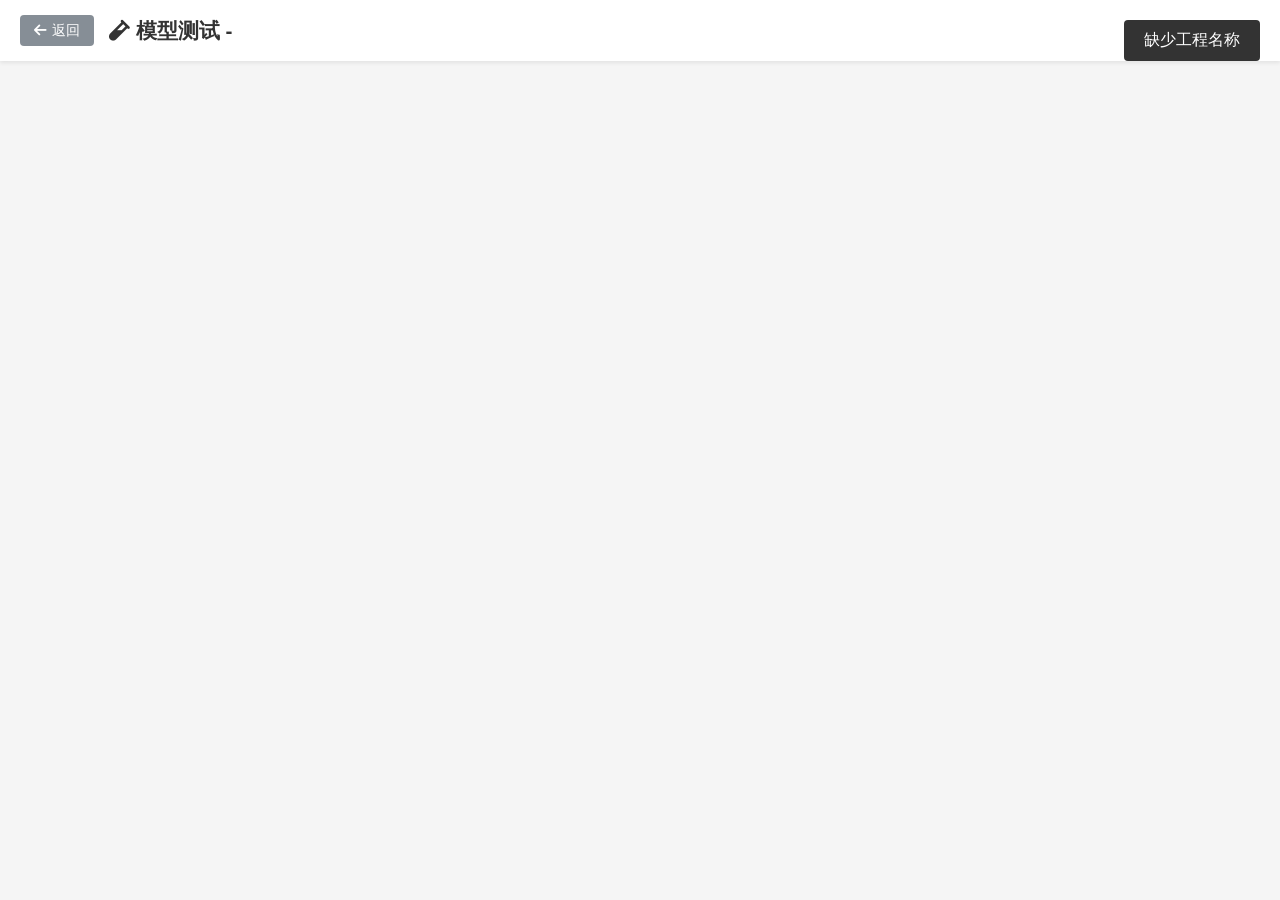
<file: templates/model-test.html>
<!DOCTYPE html>
<html lang="zh-CN">
<head>
    <meta charset="UTF-8">
    <meta name="viewport" content="width=device-width, initial-scale=1.0">
    <title>模型测试 - xclabel</title>
    <link rel="stylesheet" href="https://cdnjs.cloudflare.com/ajax/libs/font-awesome/6.0.0/css/all.min.css">
    <style>
        * { box-sizing: border-box; margin: 0; padding: 0; }
        body { font-family: -apple-system, BlinkMacSystemFont, 'Segoe UI', Roboto, sans-serif; background: #f5f5f5; color: #333; }
        .header { background: #fff; padding: 15px 20px; box-shadow: 0 2px 4px rgba(0,0,0,0.08); display: flex; align-items: center; gap: 15px; }
        .header h1 { font-size: 1.3em; }
        .header .btn { padding: 6px 14px; border-radius: 4px; border: none; cursor: pointer; font-size: 0.9em; text-decoration: none; }
        .container { max-width: 1200px; margin: 20px auto; padding: 0 20px; }
        .section { background: #fff; border-radius: 8px; padding: 20px; margin-bottom: 20px; box-shadow: 0 2px 8px rgba(0,0,0,0.06); }
        .section h2 { font-size: 1.1em; margin-bottom: 15px; color: #444; }
        .btn { padding: 6px 12px; border-radius: 4px; border: none; cursor: pointer; font-size: 0.9em; display: inline-flex; align-items: center; gap: 5px; }
        .btn-primary { background: #339af0; color: #fff; }
        .btn-success { background: #40c057; color: #fff; }
        .btn-secondary { background: #868e96; color: #fff; }
        .test-workspace { display: none; }
        .test-workspace.active { display: block; }
        .form-row { display: flex; gap: 10px; flex-wrap: wrap; margin-bottom: 15px; }
        .form-group { flex: 1; min-width: 120px; }
        .form-group label { display: block; margin-bottom: 4px; font-size: 0.9em; color: #555; }
        select, input[type="text"] { width: 100%; padding: 8px 10px; border: 1px solid #ddd; border-radius: 4px; font-size: 0.95em; }
        .thumbnails { display: flex; gap: 8px; flex-wrap: wrap; margin-bottom: 10px; }
        .thumb { width: 80px; height: 80px; border: 2px solid #ddd; border-radius: 4px; overflow: hidden; cursor: pointer; position: relative; }
        .thumb img { width: 100%; height: 100%; object-fit: cover; }
        .thumb.active { border-color: #339af0; }
        .upload-zone { border: 2px dashed #ced4da; border-radius: 4px; padding: 15px; text-align: center; background: #f8f9fa; position: relative; overflow: hidden; min-height: 60px; display: flex; align-items: center; justify-content: center; flex-direction: column; }
        .upload-zone input[type="file"] { position: absolute; top: 0; left: 0; width: 100%; height: 100%; opacity: 0; cursor: pointer; z-index: 10; }
        .result-wrapper { display: flex; gap: 15px; }
        .result-area { position: relative; border: 1px solid #e9ecef; border-radius: 4px; background: #f8f9fa; min-height: 300px; flex: 1; display: flex; align-items: center; justify-content: center; overflow: auto; }
        .result-area canvas { display: block; max-width: 100%; }
        .result-json { width: 380px; min-width: 300px; border: 1px solid #e9ecef; border-radius: 4px; background: #fff; display: none; flex-direction: column; }
        .result-json.active { display: flex; }
        .result-json .json-header { display: flex; justify-content: space-between; align-items: center; padding: 8px 12px; background: #f8f9fa; border-bottom: 1px solid #e9ecef; font-size: 0.9em; font-weight: 600; }
        .result-json pre { flex: 1; margin: 0; padding: 12px; overflow: auto; font-size: 0.8em; line-height: 1.5; background: #fafafa; color: #333; max-height: 500px; }
        .placeholder { text-align: center; color: #888; padding: 40px; }
        .loading { display: none; color: #666; }
        .toast { position: fixed; top: 20px; right: 20px; background: #333; color: #fff; padding: 10px 20px; border-radius: 4px; display: none; z-index: 10000; }
    </style>
</head>
<body>
    <div class="header">
        <a href="/projects" class="btn btn-secondary"><i class="fas fa-arrow-left"></i> 返回</a>
        <h1><i class="fas fa-vial"></i> 模型测试 - <span id="projectName"></span></h1>
    </div>

    <div class="container">
        <!-- 测试工作区 -->
        <div class="section test-workspace" id="testWorkspace">
            <h2>测试模型：<span id="testModelName"></span></h2>
            <button class="btn btn-secondary" id="backToTrainBtn" style="margin-bottom: 15px;"><i class="fas fa-arrow-left"></i> 返回模型训练</button>

            <div class="form-row">
                <div class="form-group" style="flex: 2;">
                    <label>测试图片</label>
                    <div class="thumbnails" id="testThumbnails"></div>
                    <div class="upload-zone" id="uploadZone">
                        <i class="fas fa-cloud-upload-alt" style="font-size: 1.5em; color: #6c757d; margin-bottom: 6px;"></i>
                        <p style="color: #6c757d; font-size: 0.9em;">点击或拖拽上传自定义图片</p>
                        <input type="file" id="imageInput" accept="image/*">
                    </div>
                </div>
            </div>

            <div style="display: flex; gap: 10px; align-items: center; margin-bottom: 15px; flex-wrap: wrap;">
                <button class="btn btn-primary" id="inferBtn"><i class="fas fa-play"></i> 开始推理</button>
                <label style="display: flex; align-items: center; gap: 5px; cursor: pointer;">
                    <input type="checkbox" id="showAnnotations" checked> 显示标注
                </label>
                <span id="inferLoading" class="loading"><i class="fas fa-spinner fa-spin"></i> 正在推理...</span>
            </div>

            <div class="result-wrapper">
                <div class="result-area" id="resultArea">
                    <canvas id="resultCanvas"></canvas>
                    <div class="placeholder" id="resultPlaceholder">
                        <i class="fas fa-image" style="font-size: 2em; margin-bottom: 10px;"></i><br>
                        请选择图片并点击「开始推理」
                    </div>
                </div>
                <div class="result-json" id="resultJsonPanel">
                    <div class="json-header">
                        <span><i class="fas fa-code"></i> Roboflow JSON 输出</span>
                        <button class="btn btn-secondary" id="copyJsonBtn" style="font-size: 0.8em; padding: 3px 8px;"><i class="fas fa-copy"></i> 复制</button>
                    </div>
                    <pre id="jsonOutput"></pre>
                </div>
            </div>
        </div>
    </div>

    <div id="toast" class="toast"></div>

    <script>
        const urlParams = new URLSearchParams(window.location.search);
        const projectName = urlParams.get('project') || '';
        const targetVersion = urlParams.get('version') || '';
        document.getElementById('projectName').textContent = projectName;

        let currentTestImage = null;
        let currentTestResult = null;
        let currentTaskType = 'detect';
        let currentModelPath = '';
        let currentYoloVersion = 'yolo11';

        function showToast(msg) {
            const t = document.getElementById('toast');
            t.textContent = msg;
            t.style.display = 'block';
            setTimeout(() => t.style.display = 'none', 3000);
        }

        const taskLabels = { detect: '目标检测', segment: '实例分割', pose: '姿态估计', obb: '旋转框检测', classify: '图像分类' };

        // 加载指定版本模型并直接进入测试工作区
        function loadModelAndEnterTest() {
            if (!projectName) { showToast('缺少工程名称'); return; }
            fetch('/api/train/model-info?project=' + encodeURIComponent(projectName))
                .then(r => r.json())
                .then(data => {
                    if (!data.exists || !data.versions || data.versions.length === 0) {
                        showToast('该工程暂无训练完成的模型');
                        return;
                    }
                    let v = data.versions[0];
                    // 如果 URL 指定了版本，优先匹配
                    if (targetVersion) {
                        const found = data.versions.find(x => x.version === targetVersion);
                        if (found) v = found;
                    }
                    const info = v.info || {};
                    const version = v.version;
                    const task = info.task || 'detect';
                    const yolo = info.yolo_version || 'yolo11';
                    const modelPath = v.model_path || '';
                    currentTaskType = task;
                    currentYoloVersion = yolo;
                    const projectPath = '/projects/' + projectName + '/models/' + version + '/best.pt';
                    currentModelPath = modelPath || projectPath;
                    document.getElementById('testModelName').textContent = version + ' (' + (taskLabels[task] || task) + ')';
                    document.getElementById('testWorkspace').classList.add('active');
                    loadTestImages();
                })
                .catch(() => {
                    showToast('加载模型信息失败');
                });
        }

        // 加载 test 图片
        function loadTestImages() {
            const container = document.getElementById('testThumbnails');
            container.innerHTML = '<span style="color:#888;font-size:0.85em;">加载中...</span>';
            fetch('/api/project-test-images?project=' + encodeURIComponent(projectName))
                .then(r => r.json())
                .then(data => {
                    container.innerHTML = '';
                    if (data.images && data.images.length > 0) {
                        data.images.slice(0, 4).forEach((img, idx) => {
                            const thumb = document.createElement('div');
                            thumb.className = 'thumb';
                            thumb.innerHTML = '<img src="' + img.url + '" style="width:100%;height:100%;object-fit:cover;">';
                            thumb.onclick = () => selectImage(img.url, thumb);
                            if (idx === 0) selectImage(img.url, thumb);
                            container.appendChild(thumb);
                        });
                    } else {
                        container.innerHTML = '<span style="color:#888;font-size:0.85em;">暂无 test 图片，请上传</span>';
                    }
                })
                .catch(() => {
                    container.innerHTML = '<span style="color:#888;font-size:0.85em;">加载失败</span>';
                });
        }

        function selectImage(url, thumbEl) {
            currentTestImage = url;
            document.querySelectorAll('.thumb').forEach(t => t.classList.remove('active'));
            if (thumbEl) thumbEl.classList.add('active');
        }

        // 上传图片
        const imageInput = document.getElementById('imageInput');
        imageInput.addEventListener('change', e => {
            if (e.target.files.length > 0) {
                const file = e.target.files[0];
                if (!file.type.startsWith('image/')) { showToast('仅支持图片文件'); return; }
                const reader = new FileReader();
                reader.onload = evt => {
                    currentTestImage = evt.target.result;
                    const container = document.getElementById('testThumbnails');
                    const thumb = document.createElement('div');
                    thumb.className = 'thumb active';
                    thumb.innerHTML = '<img src="' + evt.target.result + '" style="width:100%;height:100%;object-fit:cover;">';
                    thumb.onclick = () => selectImage(evt.target.result, thumb);
                    document.querySelectorAll('.thumb').forEach(t => t.classList.remove('active'));
                    container.appendChild(thumb);
                    showToast('图片上传成功');
                };
                reader.readAsDataURL(file);
                e.target.value = '';
            }
        });

        // 拖拽上传
        const uploadZone = document.getElementById('uploadZone');
        uploadZone.addEventListener('dragover', e => { e.preventDefault(); uploadZone.style.borderColor = '#339af0'; });
        uploadZone.addEventListener('dragleave', e => { e.preventDefault(); uploadZone.style.borderColor = '#ced4da'; });
        uploadZone.addEventListener('drop', e => {
            e.preventDefault();
            uploadZone.style.borderColor = '#ced4da';
            if (e.dataTransfer.files.length > 0) {
                const file = e.dataTransfer.files[0];
                if (!file.type.startsWith('image/')) { showToast('仅支持图片文件'); return; }
                const reader = new FileReader();
                reader.onload = evt => {
                    currentTestImage = evt.target.result;
                    const container = document.getElementById('testThumbnails');
                    const thumb = document.createElement('div');
                    thumb.className = 'thumb active';
                    thumb.innerHTML = '<img src="' + evt.target.result + '" style="width:100%;height:100%;object-fit:cover;">';
                    thumb.onclick = () => selectImage(evt.target.result, thumb);
                    document.querySelectorAll('.thumb').forEach(t => t.classList.remove('active'));
                    container.appendChild(thumb);
                    showToast('图片上传成功');
                };
                reader.readAsDataURL(file);
            }
        });

        // 返回模型训练页面
        document.getElementById('backToTrainBtn').addEventListener('click', () => {
            window.location.href = '/train?project=' + encodeURIComponent(projectName);
        });

        // 开始推理
        document.getElementById('inferBtn').addEventListener('click', () => {
            if (!currentTestImage) { showToast('请先选择或上传图片'); return; }
            if (!currentModelPath) { showToast('模型路径异常'); return; }
            document.getElementById('inferLoading').style.display = 'inline';
            document.getElementById('inferBtn').disabled = true;

            const formData = new FormData();
            formData.append('model_path', currentModelPath);
            formData.append('version', currentYoloVersion);
            formData.append('task', currentTaskType);
            formData.append('project', projectName);
            if (currentTestImage.startsWith('data:')) {
                const blob = dataURLtoBlob(currentTestImage);
                formData.append('image', blob, 'test.jpg');
            } else {
                formData.append('image_url', currentTestImage);
            }

            fetch('/api/model-test/infer', { method: 'POST', body: formData })
                .then(r => r.json())
                .then(data => {
                    document.getElementById('inferLoading').style.display = 'none';
                    document.getElementById('inferBtn').disabled = false;
                    if (data.error) { showToast('推理失败: ' + data.error); return; }
                    currentTestResult = data.predictions || [];
                    renderResult(currentTestImage, currentTestResult, currentTaskType);
                    // 显示 JSON 输出
                    const jsonPanel = document.getElementById('resultJsonPanel');
                    const jsonOutput = document.getElementById('jsonOutput');
                    jsonPanel.classList.add('active');
                    jsonOutput.textContent = JSON.stringify(data, null, 2);
                })
                .catch(err => {
                    document.getElementById('inferLoading').style.display = 'none';
                    document.getElementById('inferBtn').disabled = false;
                    showToast('请求失败: ' + err.message);
                });
        });

        document.getElementById('showAnnotations').addEventListener('change', () => {
            if (currentTestImage && currentTestResult) renderResult(currentTestImage, currentTestResult, currentTaskType);
        });

        document.getElementById('copyJsonBtn').addEventListener('click', () => {
            const text = document.getElementById('jsonOutput').textContent;
            if (!text) return;
            navigator.clipboard.writeText(text).then(() => showToast('JSON 已复制到剪贴板')).catch(() => showToast('复制失败'));
        });

        function dataURLtoBlob(dataURL) {
            const arr = dataURL.split(',');
            const mime = arr[0].match(/:(.*?);/)[1];
            const bstr = atob(arr[1]);
            let n = bstr.length;
            const u8arr = new Uint8Array(n);
            while (n--) u8arr[n] = bstr.charCodeAt(n);
            return new Blob([u8arr], { type: mime });
        }

        function renderResult(imageSrc, predictions, taskType) {
            const canvas = document.getElementById('resultCanvas');
            const placeholder = document.getElementById('resultPlaceholder');
            const showAnn = document.getElementById('showAnnotations').checked;
            const ctx = canvas.getContext('2d');
            const img = new Image();
            img.onload = () => {
                canvas.width = img.width;
                canvas.height = img.height;
                canvas.style.display = 'block';
                placeholder.style.display = 'none';
                ctx.clearRect(0, 0, canvas.width, canvas.height);
                ctx.drawImage(img, 0, 0);
                if (!showAnn) return;
                const colors = ['#FF5733', '#33FF57', '#3357FF', '#FF33F5', '#F5FF33', '#33FFF5'];
                if (taskType === 'classify') {
                    ctx.font = 'bold 24px sans-serif';
                    ctx.fillStyle = 'rgba(0,0,0,0.7)';
                    ctx.fillRect(10, 10, 300, 40);
                    ctx.fillStyle = '#fff';
                    const top = predictions[0];
                    ctx.fillText((top ? top.class + ': ' + (top.confidence * 100).toFixed(1) + '%' : '无结果'), 20, 38);
                    return;
                }
                predictions.forEach((p, i) => {
                    const color = colors[i % colors.length];
                    ctx.strokeStyle = color;
                    ctx.fillStyle = color;
                    ctx.lineWidth = 2;
                    if (taskType === 'obb' && p.points) {
                        ctx.beginPath();
                        ctx.moveTo(p.points[0].x, p.points[0].y);
                        for (let j = 1; j < p.points.length; j++) ctx.lineTo(p.points[j].x, p.points[j].y);
                        ctx.closePath();
                        ctx.stroke();
                    } else if (taskType === 'segment' && p.points) {
                        ctx.globalAlpha = 0.3;
                        ctx.beginPath();
                        ctx.moveTo(p.points[0].x, p.points[0].y);
                        for (let j = 1; j < p.points.length; j++) ctx.lineTo(p.points[j].x, p.points[j].y);
                        ctx.closePath();
                        ctx.fill();
                        ctx.globalAlpha = 1.0;
                        ctx.stroke();
                    } else if (p.x !== undefined && p.width !== undefined) {
                        const x1 = p.x - p.width / 2, y1 = p.y - p.height / 2;
                        ctx.strokeRect(x1, y1, p.width, p.height);
                    }
                    let labelY = 0, labelX = 0;
                    if (taskType === 'obb' && p.points) { labelX = p.points[0].x; labelY = p.points[0].y - 5; }
                    else if (p.x !== undefined && p.width !== undefined) { labelX = p.x - p.width / 2; labelY = p.y - p.height / 2 - 5; }
                    if (labelY < 15) labelY = 15;
                    const label = (p.class || '') + ' ' + (p.confidence ? (p.confidence * 100).toFixed(0) + '%' : '');
                    if (label.trim()) {
                        ctx.font = 'bold 14px sans-serif';
                        const metrics = ctx.measureText(label);
                        ctx.fillStyle = color;
                        ctx.fillRect(labelX, labelY - 14, metrics.width + 8, 18);
                        ctx.fillStyle = '#fff';
                        ctx.fillText(label, labelX + 4, labelY);
                    }
                    if (taskType === 'pose' && p.keypoints) {
                        p.keypoints.forEach(kp => {
                            ctx.beginPath();
                            ctx.arc(kp.x, kp.y, 3, 0, Math.PI * 2);
                            ctx.fillStyle = '#00ff00';
                            ctx.fill();
                        });
                        const skeleton = [[0,1],[0,2],[1,3],[2,4],[5,6],[5,7],[6,8],[7,9],[8,10],[11,12],[11,13],[12,14],[13,15],[14,16],[5,11],[6,12]];
                        ctx.strokeStyle = '#00ff00';
                        ctx.lineWidth = 1;
                        skeleton.forEach(pair => {
                            const a = p.keypoints[pair[0]], b = p.keypoints[pair[1]];
                            if (a && b && a.confidence > 0.3 && b.confidence > 0.3) {
                                ctx.beginPath(); ctx.moveTo(a.x, a.y); ctx.lineTo(b.x, b.y); ctx.stroke();
                            }
                        });
                    }
                });
            };
            img.src = imageSrc;
        }

        // 初始化
        loadModelAndEnterTest();
    </script>
</body>
</html>
</file>
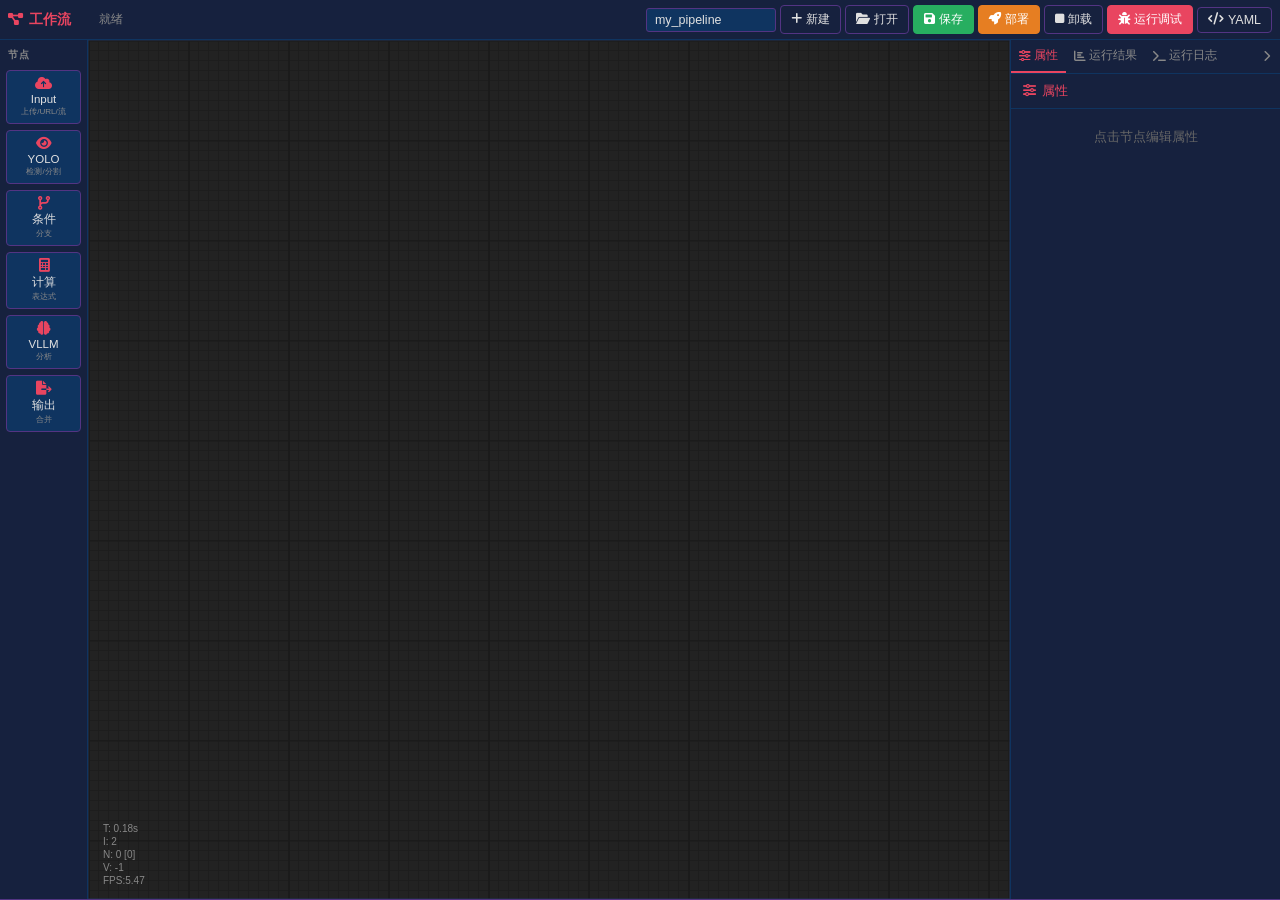
<file: templates/workflow.html>
<!DOCTYPE html>
<html lang="zh-CN">
<head>
<meta charset="UTF-8">
<meta name="viewport" content="width=device-width, initial-scale=1.0">
<title>工作流编排 - xclabel</title>
<link rel="stylesheet" href="https://cdnjs.cloudflare.com/ajax/libs/font-awesome/6.0.0/css/all.min.css">
<script src="/static/litegraph/litegraph.min.js"></script>
<link rel="stylesheet" href="/static/litegraph/litegraph.css">
<style>
/* ── Reset & base ── */
*{box-sizing:border-box;margin:0;padding:0}
html,body{height:100%;overflow:hidden;font-family:-apple-system,BlinkMacSystemFont,'Segoe UI',Roboto,sans-serif;background:#1a1a2e;color:#e0e0e0}

/* ── LiteGraph.Editor overrides ── */
.litegraph.litegraph-editor{height:100%;display:flex;flex-direction:column;background:#1a1a2e;color:#e0e0e0}
.litegraph.litegraph-editor .header{background:#16213e;border-bottom:1px solid #0f3460;padding:4px 8px;display:flex;align-items:center;min-height:40px;flex-shrink:0;gap:4px}
.litegraph.litegraph-editor .header .tools{display:flex;align-items:center;gap:4px}
.litegraph.litegraph-editor .header .tools-left{flex:0 0 auto}
.litegraph.litegraph-editor .header .tools-right{flex:1;justify-content:flex-end}
.litegraph.litegraph-editor .content{flex:1;display:flex;overflow:hidden;position:relative}
.litegraph.litegraph-editor .footer{display:none}

/* ── Buttons ── */
.litegraph.litegraph-editor .btn{
background:#0f3460;color:#e0e0e0;border:1px solid #533483;border-radius:4px;
padding:5px 10px;cursor:pointer;font-size:.78em;white-space:nowrap;
display:inline-flex;align-items:center;gap:4px;transition:all .15s;
font-family:inherit
}
.litegraph.litegraph-editor .btn:hover{background:#533483;border-color:#e94560}
.litegraph.litegraph-editor .btn-primary{background:#e94560;border-color:#e94560;color:#fff}
.litegraph.litegraph-editor .btn-primary:hover{background:#d63850}
.litegraph.litegraph-editor .btn-success{background:#27ae60;border-color:#27ae60;color:#fff}
.litegraph.litegraph-editor .btn-success:hover{background:#219a52}
.litegraph.litegraph-editor .btn-danger{background:#e67e22;border-color:#e67e22;color:#fff}
.litegraph.litegraph-editor .btn-danger:hover{background:#d4701e}
.litegraph.litegraph-editor .btn-outline{background:transparent;border-color:#533483}
.litegraph.litegraph-editor .btn-outline:hover{background:#533483}
.litegraph.litegraph-editor .btn img{display:none}
.litegraph.litegraph-editor .headerpanel{display:none}
.litegraph.litegraph-editor .header .tools-right .btn:first-child{margin-left:auto}

/* ── Editor title ── */
.editor-title{font-size:.85em;font-weight:600;color:#e94560;margin-right:12px;display:flex;align-items:center;gap:6px}
.editor-title i{font-size:1em}

/* ── Sidebar: node palette ── */
.palette-sidebar{
width:88px;background:#16213e;border-right:1px solid #0f3460;
display:flex;flex-direction:column;padding:8px 6px;flex-shrink:0;overflow-y:auto
}
.palette-sidebar h4{font-size:.65em;color:#888;text-transform:uppercase;letter-spacing:1px;margin-bottom:8px;padding:0 2px}
.palette-item{
background:#0f3460;border:1px solid #533483;border-radius:4px;
padding:6px 4px;margin-bottom:6px;cursor:grab;font-size:.72em;
text-align:center;transition:all .15s;user-select:none
}
.palette-item:hover{background:#533483;border-color:#e94560}
.palette-item i{display:block;font-size:1.2em;margin-bottom:2px;color:#e94560}
.palette-item .badge{font-size:.7em;color:#888;display:block;margin-top:1px}

/* ── Sidebar: property panel ── */
.props-sidebar{
width:270px;background:#16213e;border-left:1px solid #0f3460;
overflow:hidden;transition:width .2s;flex-shrink:0;display:flex;flex-direction:column
}
.props-sidebar.collapsed{width:0;border-left:none;overflow:hidden !important}
.props-sidebar>.props-content{flex:1;overflow-y:auto;overflow-x:hidden}
.toggle-btn{
position:absolute;right:0;top:12px;width:18px;height:28px;background:#16213e;
border:1px solid #0f3460;border-right:none;border-radius:4px 0 0 4px;
cursor:pointer;display:none;align-items:center;justify-content:center;
color:#888;font-size:11px;transition:color .15s;z-index:100
}
.toggle-btn:hover{color:#e94560}
.props-sidebar{position:relative}
.props-sidebar h3{padding:10px 12px;font-size:.82em;color:#e94560;border-bottom:1px solid #0f3460;flex-shrink:0;display:flex;align-items:center;gap:6px}
.props-sidebar .field{padding:7px 12px}
.props-sidebar label{display:block;font-size:.74em;color:#aaa;margin-bottom:2px}
.props-sidebar input,.props-sidebar select,.props-sidebar textarea{
width:100%;background:#0f3460;color:#e0e0e0;border:1px solid #533483;
padding:4px 6px;border-radius:3px;font-size:.8em;font-family:inherit
}
.props-sidebar textarea{min-height:46px;resize:vertical}
.props-sidebar .help{font-size:.68em;color:#777;margin-top:2px}
.props-sidebar .no-selection{padding:20px 12px;color:#666;font-size:.8em;text-align:center}

/* ── YAML panel (bottom slide-up) ── */
.yaml-panel{
height:0;overflow:hidden;background:#0f3460;border-top:1px solid #533483;
transition:height .25s;flex-shrink:0;font-family:Consolas,'Courier New',monospace;font-size:.74em
}
.yaml-panel.open{height:200px;overflow-y:auto}
.yaml-panel .yaml-header{padding:4px 12px;font-size:.76em;color:#e94560;border-bottom:1px solid #533483;display:flex;align-items:center;gap:6px;position:sticky;top:0;background:#0f3460}
.yaml-panel pre{padding:8px 12px;margin:0;white-space:pre-wrap;word-break:break-all;color:#e0e0e0;line-height:1.5}

/* ── LiteGraph dark theme overrides ── */
.graph-canvas{background:#1a1a2e !important}
.litegraph .graph-node{background:#16213e !important;border-color:#0f3460 !important;color:#e0e0e0 !important;min-width:150px;box-shadow:0 2px 8px rgba(0,0,0,.3)}
.litegraph .graph-node-title{background:#0f3460 !important;color:#e0e0e0 !important;border-bottom:1px solid #533483 !important;height:28px;line-height:28px;padding:0 8px;font-size:.78em}
.litegraph .graph-node .graph-node-title i{margin-right:4px;color:#e94560}
.litegraph .graph-node.selected{border-color:#e94560 !important;box-shadow:0 0 12px rgba(233,69,96,.3)}
.litegraph .graph-node .slot{background:#533483 !important;border:2px solid #e94560 !important;width:10px;height:10px}
.litegraph .graph-node .slot-text{color:#ccc !important;font-size:.7em}
.litegraph .graph-node:hover{border-color:#533483 !important}
.litegraph .litegraph-context-menu{background:#16213e !important;border:1px solid #533483 !important;border-radius:4px;box-shadow:0 4px 16px rgba(0,0,0,.5)}
.litegraph .litegraph-context-menu-item{padding:6px 14px !important;color:#e0e0e0 !important;font-size:.78em !important;cursor:pointer}
.litegraph .litegraph-context-menu-item:hover{background:#533483 !important}
.litegraph .litegraph-context-menu .separator{border-color:#0f3460 !important}
.litegraph .graph-node .graph-node-label{font-size:.7em;color:#888;padding:2px 8px}
.litegraph .graph-node .graph-node-outputs,.litegraph .graph-node .graph-node-inputs{padding:2px 0}
.litegraph .graph-node .graph-node-property{color:#aaa;font-size:.7em;padding:1px 8px}
.litegraph .graph-node .graph-node-body{padding:2px 0}

/* ── Modal ── */
.modal-overlay{display:none;position:fixed;inset:0;background:rgba(0,0,0,.65);z-index:10000;align-items:center;justify-content:center}
.modal-overlay.open{display:flex}
.modal-box{background:#16213e;border-radius:8px;padding:20px;width:90%;max-width:560px;max-height:80vh;overflow:auto;border:1px solid #533483}
.modal-box h3{color:#e94560;margin-bottom:12px;font-size:.95em}
.modal-box .field{margin-bottom:10px}
.modal-box label{display:block;font-size:.76em;color:#aaa;margin-bottom:3px}
.modal-box input[type=file]{color:#e0e0e0;font-size:.8em}
.modal-actions{display:flex;gap:8px;margin-top:14px;align-items:center}
.result-box{background:#0f3460;padding:10px;border-radius:4px;font-size:.76em;max-height:300px;overflow:auto;color:#e0e0e0;margin-top:10px;display:none;font-family:Consolas,'Courier New',monospace;white-space:pre-wrap;word-break:break-all}

/* ── Image preview ── */
.img-preview{display:flex;gap:12px;margin:8px 0;flex-wrap:wrap}
.img-preview .frame{flex:1;min-width:200px;background:#0d1b2a;border:1px solid #1b3a5c;border-radius:4px;padding:6px;text-align:center}
.img-preview .frame img{max-width:100%;max-height:200px;border-radius:3px;cursor:zoom-in;transition:opacity .2s}
.img-preview .frame img:hover{opacity:.85}
.img-preview .frame .label{font-size:.7em;color:#888;margin-top:4px}
.img-preview .frame .output-previews{display:flex;flex-direction:column;gap:6px}
.img-preview .frame .output-previews img{max-width:100%;max-height:200px;border-radius:3px;cursor:zoom-in;transition:opacity .2s;display:block}

/* ── Image zoom lightbox ── */
.zoom-overlay{display:none;position:fixed;inset:0;z-index:99999;background:rgba(0,0,0,.85);cursor:zoom-out;user-select:none;touch-action:none}
.zoom-overlay.open{display:flex;align-items:center;justify-content:center}
.zoom-overlay .zoom-img{max-width:90vw;max-height:90vh;object-fit:contain;border-radius:4px;box-shadow:0 8px 40px rgba(0,0,0,.6);cursor:grab;transition:transform .1s ease;image-rendering:auto}
.zoom-overlay .zoom-img.dragging{cursor:grabbing;transition:none}
.zoom-overlay .zoom-toolbar{position:fixed;bottom:24px;left:50%;transform:translateX(-50%);display:flex;gap:8px;background:rgba(0,0,0,.55);backdrop-filter:blur(8px);padding:8px 14px;border-radius:8px;z-index:100000}
.zoom-overlay .zoom-toolbar button{background:rgba(255,255,255,.12);color:#fff;border:1px solid rgba(255,255,255,.2);border-radius:5px;padding:5px 12px;cursor:pointer;font-size:14px;transition:all .15s;font-family:inherit}
.zoom-overlay .zoom-toolbar button:hover{background:rgba(255,255,255,.25)}
.zoom-overlay .zoom-toolbar .zoom-level{color:rgba(255,255,255,.7);font-size:13px;padding:5px 6px;min-width:50px;text-align:center}
.zoom-overlay .zoom-close{position:fixed;top:16px;right:20px;background:rgba(0,0,0,.5);color:#fff;border:none;border-radius:50%;width:36px;height:36px;font-size:22px;cursor:pointer;z-index:100000;display:flex;align-items:center;justify-content:center;transition:background .15s}
.zoom-overlay .zoom-close:hover{background:rgba(233,69,96,.7)}

/* ── Detection table ── */
.det-table{width:100%;border-collapse:collapse;margin:6px 0;font-size:.74em}
.det-table th{background:#1b3a5c;color:#aaa;padding:4px 6px;text-align:left;font-weight:400}
.det-table td{padding:3px 6px;border-bottom:1px solid rgba(255,255,255,0.05)}
.det-table tr:hover td{background:rgba(255,255,255,0.03)}

/* ── Debug log panel ── */
.debug-log{background:#0d1b2a;padding:8px 10px;border-radius:4px;font-size:.76em;max-height:300px;overflow:auto;color:#e0e0e0;margin-top:10px;display:block;font-family:Consolas,'Courier New',monospace;line-height:1.6;border:1px solid #1b3a5c}
.debug-log .log-line{padding:1px 0;border-bottom:1px solid rgba(255,255,255,0.03)}
.debug-log .log-line:last-child{border-bottom:none}
.debug-log .log-time{color:#6a9fb5;margin-right:6px}
.debug-log .log-ok{color:#4caf50}
.debug-log .log-error{color:#ff6b6b}
.debug-log .log-warn{color:#ffa726}
.debug-log .log-info{color:#6a9fb5}
.debug-log .log-running{color:#ffa726}
.debug-log .log-node{color:#ce93d8}
.debug-log .log-placeholder{color:#555;text-align:center;padding:20px 0}

/* ── Workflow list dropdown ── */
.wf-dropdown{position:absolute;top:42px;right:10px;background:#16213e;border:1px solid #0f3460;border-radius:4px;display:none;z-index:9999;min-width:200px;max-height:320px;overflow-y:auto;box-shadow:0 4px 16px rgba(0,0,0,.5)}
.wf-dropdown.open{display:block}
.wf-dropdown .item{padding:7px 14px;cursor:pointer;font-size:.8em;border-bottom:1px solid #0f3460;display:flex;justify-content:space-between;align-items:center}
.wf-dropdown .item:hover{background:#0f3460}
.wf-dropdown .item .del{color:#e94560;cursor:pointer;font-size:1.1em;line-height:1;padding:0 2px}
.wf-dropdown .item .del:hover{color:#ff6b6b}
.wf-dropdown .empty{padding:14px;color:#666;font-size:.8em;text-align:center}

/* ── Toast ── */
.toast{position:fixed;top:14px;right:14px;background:#333;color:#fff;padding:8px 18px;border-radius:4px;display:none;z-index:99999;font-size:.8em;box-shadow:0 2px 8px rgba(0,0,0,.4)}

/* ── Loading spinner ── */
.spinner{display:inline-block;width:14px;height:14px;border:2px solid #888;border-top-color:#e94560;border-radius:50%;animation:spin .6s linear infinite;vertical-align:middle;margin-right:4px}
@keyframes spin{to{transform:rotate(360deg)}}

/* ── Live mode badge ── */
.editor-area{position:relative;flex:1;min-width:0;overflow:hidden}

/* ── Props sidebar tabs ── */
.props-tabs{display:flex;border-bottom:1px solid #0f3460;flex-shrink:0}
.props-tab{padding:8px 8px;font-size:.72em;cursor:pointer;color:#888;border-bottom:2px solid transparent;transition:all .15s;display:flex;align-items:center;gap:3px;white-space:nowrap}
.props-tab:hover{color:#e0e0e0}
.props-tab.active{color:#e94560;border-bottom-color:#e94560}
.props-tab:last-child{padding:8px 6px;min-width:auto}

/* ── Result panel ── */
.result-panel{display:none;min-height:0;flex:1;padding:0;overflow-y:auto}
.result-panel.open{display:block}
.result-empty{padding:20px 12px;color:#666;font-size:.8em;text-align:center}
.result-summary{padding:8px 12px;background:#0d1b2a;border-bottom:1px solid #0f3460;font-size:.74em;display:flex;gap:16px;flex-wrap:wrap}
.result-summary .stat{display:flex;align-items:center;gap:4px}
.result-summary .stat .val{color:#e0e0e0;font-weight:600}
.result-summary .stat .lbl{color:#888}
.result-node{padding:6px 12px;border-bottom:1px solid rgba(255,255,255,0.04);cursor:pointer;transition:background .1s;font-size:.76em}
.result-node:hover{background:rgba(233,69,96,0.08)}
.result-node .node-header{display:flex;align-items:center;gap:6px}
.result-node .node-status-icon{width:16px;text-align:center}
.result-node .node-title{color:#e0e0e0;font-weight:500;flex:1}
.result-node .node-time{color:#888;font-size:.9em}
.result-node .node-detail{margin-top:4px;margin-left:22px;padding:4px 8px;background:#0d1b2a;border-radius:3px;display:none;font-size:.95em}
.result-node .node-detail.open{display:block}
.result-node .node-detail img{max-width:100%;max-height:180px;border-radius:3px;margin:4px 0;cursor:pointer}
.result-node .node-detail .det-row{padding:1px 0;color:#aaa}
.result-node .node-detail .det-row .cls{color:#4caf50}
.result-node .node-detail .det-row .conf{color:#ffa726}
#sidebarLogPanel .debug-log{margin:8px;max-height:none}
</style>
</head>
<body>

<div id="editor-container" style="height:100vh;width:100vw"></div>

<!-- Workflow list dropdown -->
<div class="wf-dropdown" id="wfDropdown"></div>

<!-- Status toast -->
<div id="toast" class="toast"></div>

<!-- Run modal -->
<div class="modal-overlay" id="runModal">
<div class="modal-box" style="position:relative">
<h3><i class="fas fa-bug" style="margin-right:6px"></i>运行调试
<span onclick="closeRunModal()" style="position:absolute;right:14px;top:14px;cursor:pointer;color:#888;font-size:18px;line-height:1;transition:color .15s" onmouseover="this.style.color='#e94560'" onmouseout="this.style.color='#888'">&times;</span>
</h3>
<div id="runInputSection">
<div class="field" id="runFileField"><label>选择图片</label><input type="file" id="runImageInput" accept="image/*" onchange="handleRunImage(this)">
<div style="font-size:.76em;color:#888;margin-top:4px" id="runImageName">未选择</div></div>
<div class="field" id="runUrlField" style="display:none"><label>图片/视频流 URL</label><input type="text" id="runUrlInput" placeholder="https://example.com/image.jpg" style="width:100%;background:#0f3460;color:#e0e0e0;border:1px solid #533483;padding:5px 7px;border-radius:3px;font-size:.82em">
<div style="font-size:.74em;color:#888;margin-top:3px">支持 HTTP/HTTPS/RTSP 流</div></div>
</div>
<div style="display:flex;gap:10px;align-items:center;margin:8px 0">
  <label style="font-size:.76em;color:#aaa">执行模式</label>
  <select id="execModeSelect" onchange="updateExecModeHint()" style="background:#0f3460;color:#e0e0e0;border:1px solid #533483;padding:3px 6px;border-radius:3px;font-size:.78em">
    <option value="auto">自动（远程→本地）</option>
    <option value="local">仅本地引擎</option>
    <option value="remote">仅远程 Deploy</option>
  </select>
  <span id="execModeHint" style="font-size:.7em;color:#666">自动尝试远程，失败回退本地</span>
</div>
<div class="modal-actions">
<button class="btn btn-primary" onclick="executeWorkflow()"><i class="fas fa-play"></i> 执行</button>
<button class="btn btn-outline" onclick="closeRunModal()">取消</button>
<span id="runStatus" style="font-size:.8em;color:#888;margin-left:8px"></span>
</div>
<div class="debug-log" id="runLog"><div class="log-placeholder">点击「执行」查看调试日志</div></div>
<div class="img-preview" id="imgPreview" style="display:none">
<div class="frame" id="inputFrame"><img id="inputImg"><div class="label">📥 输入图片</div></div>
<div class="frame" id="outputFrame"><div class="output-previews" id="outputPreviews"></div><div class="label">🎯 检测结果</div></div>
</div>
	<div class="result-box" id="runResult"></div>
</div>
</div>

<!-- Image zoom lightbox -->
<div class="zoom-overlay" id="zoomOverlay" onclick="closeZoom(event)">
  <button class="zoom-close" onclick="closeZoom()">&times;</button>
  <img class="zoom-img" id="zoomImg" draggable="false">
  <div class="zoom-toolbar">
    <button onclick="zoomAdjust(-0.25)" title="缩小"><i class="fas fa-search-minus"></i></button>
    <span class="zoom-level" id="zoomLevel">100%</span>
    <button onclick="zoomAdjust(0.25)" title="放大"><i class="fas fa-search-plus"></i></button>
    <button onclick="zoomReset()" title="重置">⟲</button>
  </div>
</div>

<script>
// ── Globals ──
var graph, graphcanvas, selectedNode = null;
var runImageData = null;

// ── Zoom state ──
var zoomScale = 1, zoomMin = 0.25, zoomMax = 8;
var zoomPosX = 0, zoomPosY = 0;
var zoomDragging = false, zoomDragStartX, zoomDragStartY, zoomDragImgX, zoomDragImgY;

// ── Custom Node Types ──

// YOLO Node
function YoloNode(){
this.properties = {
model: '',
task: 'segment',
conf: 0.25,
iou: 0.5
};
this.addInput('image', 'image');
this.addOutput('detections', 'array');
this.addWidget('combo', 'task', this.properties.task, (v) => { this.properties.task = v; }, { values: ['detect', 'segment', 'pose'] });
this.addWidget('slider', 'conf', this.properties.conf, (v) => { this.properties.conf = v; }, { min: 0, max: 1, step: 0.05 });
this.addWidget('slider', 'iou', this.properties.iou, (v) => { this.properties.iou = v; }, { min: 0, max: 1, step: 0.05 });
this.serialize_widgets = true;
this.size = this.computeSize();
}
YoloNode.title = 'YOLO';
YoloNode.desc = 'Ultralytics YOLO 检测/分割/姿态';
YoloNode.prototype.onNodeSelected = function(){ showProperties(this); };
YoloNode.prototype.onDeselected = function(){ hideProperties(); };
YoloNode.prototype.size = [200, 100];

// Condition Node
function ConditionNode(){
this.properties = {
expression: 'max_conf > 0.3 and max_conf < 0.7'
};
this.addInput('in', 'array');
this.addOutput('result', 'boolean');
this.size = this.computeSize();
}
ConditionNode.title = 'Condition';
ConditionNode.desc = '条件分支';
ConditionNode.prototype.onNodeSelected = function(){ showProperties(this); };
ConditionNode.prototype.onDeselected = function(){ hideProperties(); };

// VLLM Node
function VllmNode(){
this.properties = {
api_url: 'http://localhost:8000/v1',
api_key: '',
model_name: 'qwen-vl-chat',
prompt: '分析图片中的目标区域',
condition: '',
extract_roi: true,
temperature: 0.1,
max_tokens: 256
};
this.addInput('image', 'image');
this.addInput('trigger', 'boolean');
this.addOutput('result', 'string');
this.size = this.computeSize();
}
VllmNode.title = 'VLLM';
VllmNode.desc = '大模型分析';
VllmNode.prototype.onNodeSelected = function(){ showProperties(this); };
VllmNode.prototype.onDeselected = function(){ hideProperties(); };

// Output Node
function OutputNode(){
this.properties = {};
this.addInput('in', '*');
this.size = [240, 200];
}
OutputNode.title = 'Output';
OutputNode.desc = '输出合并';
OutputNode.prototype.onNodeSelected = function(){ showProperties(this); };
OutputNode.prototype.onDeselected = function(){ hideProperties(); };

// Calc Node
function CalcNode(){
	this.properties = {
		expression: '(width * height) / 100',
		output_field: 'computed',
		condition: ''
	};
	this.addInput('in', 'array');
	this.addInput('trigger', 'boolean');
	this.addOutput('out', 'array');
	this.size = [200, 90];
}
CalcNode.title = '计算';
CalcNode.desc = '数学表达式计算';
CalcNode.prototype.onNodeSelected = function(){ showProperties(this); };
CalcNode.prototype.onDeselected = function(){ hideProperties(); };
CalcNode.prototype.onDrawBackground = function(ctx){
	if(this.properties.expression){
		ctx.fillStyle = '#aaa';
		ctx.font = '11px monospace';
		var text = this.properties.expression.length > 22
			? this.properties.expression.substring(0, 22) + '...'
			: this.properties.expression;
		ctx.fillText(text, 10, this.size[1] - 14);
	}
};

// ── Input Node ──
function InputNode(){
this.properties = {
input_type: 'upload',
url: '',
};
this.addOutput('image', 'image');
this.addWidget('combo', 'type', this.properties.input_type, (v) => {
this.properties.input_type = v;
if(selectedNode === this) showProperties(this);
}, { values: ['upload', 'url', 'stream'] });
this.serialize_widgets = true;
this.size = [240, 200];
}
InputNode.title = 'Input';
InputNode.desc = '数据输入（上传 / URL / 视频流）';
InputNode.prototype.onNodeSelected = function(){ showProperties(this); };
InputNode.prototype.onDeselected = function(){ hideProperties(); };

// ── Register custom nodes (with category for context menu) ──
LiteGraph.registerNodeType('xclabel/input', InputNode);
LiteGraph.registerNodeType('xclabel/yolo', YoloNode);
LiteGraph.registerNodeType('xclabel/condition', ConditionNode);
LiteGraph.registerNodeType('xclabel/vllm', VllmNode);
LiteGraph.registerNodeType('xclabel/output', OutputNode);

// Also register without prefix for backward compat
LiteGraph.registerNodeType('input', InputNode);
LiteGraph.registerNodeType('yolo', YoloNode);
LiteGraph.registerNodeType('condition', ConditionNode);
LiteGraph.registerNodeType('vllm', VllmNode);
LiteGraph.registerNodeType('output', OutputNode);
LiteGraph.registerNodeType('xclabel/calc', CalcNode);
LiteGraph.registerNodeType('calc', CalcNode);

// ── Initialize Editor (following official LiteGraph.Editor pattern) ──
function initEditor(){
var container = document.getElementById('editor-container');

// Build DOM structure (same pattern as LiteGraph.Editor constructor)
container.innerHTML =
'<div class="litegraph litegraph-editor">' +
'<div class="header"><div class="tools tools-left"></div><div class="tools tools-right"></div></div>' +
'<div class="content"><div class="editor-area"><canvas class="graphcanvas" width="1000" height="500" tabindex="10"></canvas></div></div>' +
'<div class="footer" style="display:none"></div>' +
'</div>';

var root = container.querySelector('.litegraph-editor');
var canvasEl = root.querySelector('.graphcanvas');

// Create graph and canvas
graph = new LGraph();
graphcanvas = new LGraphCanvas(canvasEl, graph);
graphcanvas.live_mode = false;

// Node selection handling
// Canvas node click → show properties and switch to props tab
// Use onMouseDown so it fires for ALL clicks (title, body, slots)
graphcanvas.onMouseDown = function(e){
var node = this.graph ? this.graph.getNodeOnPos(e.canvasX, e.canvasY, null, null) : null;
if(node){
showProperties(node);
scrollToResultNode(node.id);
switchPropsTab('props');
}
};

// Suppress the default LiteGraph property panel (we use our own showProperties)
graphcanvas.showNodePanel = function(){};

// File drop handling (same as LiteGraph.Editor)
graphcanvas.onDropItem = function(e){
for(var i=0;i<e.dataTransfer.files.length;i++){
var file=e.dataTransfer.files[i];
if(file.name.split('.').pop().toLowerCase()==='json'){
var reader=new FileReader();
reader.onload=function(ev){
try{
graph.configure(JSON.parse(ev.target.result));
graph.setDirtyCanvas(true);
updateYamlPreview();
setStatus('已加载文件','#4caf50');
toast('已加载');
}catch(err){toast('JSON解析失败');}
};
reader.readAsText(file);
}
}
};

graph.onAfterChange = function(){ updateYamlPreview(); };

graph.start();

// ── Toolbar setup ──
var toolsLeft = root.querySelector('.tools-left');
var toolsRight = root.querySelector('.tools-right');

// Editor title
var title = document.createElement('span');
title.className = 'editor-title';
title.innerHTML = '<i class="fas fa-project-diagram"></i> 工作流';
toolsLeft.appendChild(title);

// Status display
var statusEl = document.createElement('span');
statusEl.id = 'wfStatus';
statusEl.style.cssText = 'font-size:.76em;color:#888;margin-left:12px;min-width:80px';
statusEl.textContent = '就绪';
toolsLeft.appendChild(statusEl);

// Button factory
function addBtn(html, cls, titleText, cb){
var b = document.createElement('button');
b.className = 'btn ' + cls;
b.innerHTML = html;
b.title = titleText || '';
b.addEventListener('click', cb);
toolsRight.appendChild(b);
return b;
}

// Workflow name input
var nameInput = document.createElement('input');
nameInput.type = 'text';
nameInput.id = 'wfName';
nameInput.placeholder = 'workflow_name';
nameInput.value = 'my_pipeline';
nameInput.style.cssText = 'background:#0f3460;color:#e0e0e0;border:1px solid #533483;border-radius:3px;padding:4px 8px;font-size:.78em;width:130px;font-family:inherit';
toolsRight.appendChild(nameInput);

addBtn('<i class="fas fa-plus"></i> 新建', 'btn-outline', '新建工作流', onNew);
addBtn('<i class="fas fa-folder-open"></i> 打开', 'btn-outline', '打开工作流', onOpen);
addBtn('<i class="fas fa-save"></i> 保存', 'btn-success', '保存工作流', onSave);
addBtn('<i class="fas fa-rocket"></i> 部署', 'btn-danger', '部署到推理服务', onDeploy);
addBtn('<i class="fas fa-stop"></i> 卸载', 'btn-outline', '卸载工作流', onUndeploy);
addBtn('<i class="fas fa-bug"></i> 运行调试', 'btn-primary', '运行调试', onRun);
addBtn('<i class="fas fa-code"></i> YAML', 'btn-outline', 'YAML 预览', toggleYaml);

// ── Inject left sidebar (node palette) ──
var content = root.querySelector('.content');
var palette = document.createElement('div');
palette.className = 'palette-sidebar';
palette.innerHTML =
'<h4>节点</h4>' +
'<div class="palette-item" data-type="xclabel/input" draggable="true"><i class="fas fa-cloud-upload-alt"></i>Input<span class="badge">上传/URL/流</span></div>' +
'<div class="palette-item" data-type="xclabel/yolo" draggable="true"><i class="fas fa-eye"></i>YOLO<span class="badge">检测/分割</span></div>' +
'<div class="palette-item" data-type="xclabel/condition" draggable="true"><i class="fas fa-code-branch"></i>条件<span class="badge">分支</span></div>' +
'<div class="palette-item" data-type="xclabel/calc" draggable="true"><i class="fas fa-calculator"></i>计算<span class="badge">表达式</span></div>' +
'<div class="palette-item" data-type="xclabel/vllm" draggable="true"><i class="fas fa-brain"></i>VLLM<span class="badge">分析</span></div>' +
'<div class="palette-item" data-type="xclabel/output" draggable="true"><i class="fas fa-file-export"></i>输出<span class="badge">合并</span></div>';
content.insertBefore(palette, content.firstChild);

// ── Inject right sidebar (property panel with result panel tab) ──
var propsPanel = document.createElement('div');
propsPanel.className = 'props-sidebar';
propsPanel.id = 'propsSidebar';

// Tab bar
var tabBar = document.createElement('div');
tabBar.className = 'props-tabs';
tabBar.innerHTML =
  '<div class="props-tab active" data-tab="props" onclick="switchPropsTab(\'props\')"><i class="fas fa-sliders-h"></i> 属性</div>' +
  '<div class="props-tab" data-tab="result" onclick="switchPropsTab(\'result\')"><i class="fas fa-chart-bar"></i> 运行结果</div>' +
  '<div class="props-tab" data-tab="log" onclick="switchPropsTab(\'log\')"><i class="fas fa-terminal"></i> 运行日志</div>' +
  '<div class="props-tab" onclick="toggleSidebar()" title="收起侧栏" style="margin-left:auto;cursor:pointer;padding:8px 10px;flex-shrink:0"><i class="fas fa-chevron-right"></i></div>';
propsPanel.appendChild(tabBar);

// Properties content header
var propsTitle = document.createElement('div');
propsTitle.id = 'propsTitle';
propsTitle.style.cssText = 'padding:8px 12px;font-size:.82em;color:#e94560;display:flex;align-items:center;gap:6px;border-bottom:1px solid #0f3460;flex-shrink:0';
propsTitle.innerHTML = '<i class="fas fa-sliders-h"></i> 属性';
propsPanel.appendChild(propsTitle);

// Content wrapper (ensures tab bar + title stay fixed, only content scrolls)
var propsContentWrap = document.createElement('div');
propsContentWrap.className = 'props-content';
propsPanel.appendChild(propsContentWrap);

// Properties content
var propsContent = document.createElement('div');
propsContent.id = 'propsContent';
propsContent.innerHTML = '<div class="no-selection">点击节点编辑属性</div>';
propsContentWrap.appendChild(propsContent);

// Result panel (hidden by default)
var resultPanel = document.createElement('div');
resultPanel.className = 'result-panel';
resultPanel.id = 'resultPanel';
resultPanel.innerHTML = '<div class="result-empty">尚未执行工作流</div>';
propsContentWrap.appendChild(resultPanel);

// Log panel (hidden by default)
var sidebarLogPanel = document.createElement('div');
sidebarLogPanel.className = 'result-panel';
sidebarLogPanel.id = 'sidebarLogPanel';
sidebarLogPanel.innerHTML = '<div class="debug-log" id="sidebarLogContent"><div class="log-placeholder">尚未执行工作流</div></div>';
propsContentWrap.appendChild(sidebarLogPanel);

content.appendChild(propsPanel);

// Toggle button (visible when sidebar is collapsed) — outside sidebar to avoid overflow:hidden clipping
var toggleBtn = document.createElement('div');
toggleBtn.className = 'toggle-btn';
toggleBtn.id = 'sidebarToggleBtn';
toggleBtn.innerHTML = '▶';
toggleBtn.title = '展开侧栏';
toggleBtn.onclick = function(){ toggleSidebar(); };
toggleBtn.style.display = 'none';
content.appendChild(toggleBtn);

// ── Inject YAML panel (at bottom, before footer) ──
var yamlPanel = document.createElement('div');
yamlPanel.className = 'yaml-panel';
yamlPanel.id = 'yamlPanel';
yamlPanel.innerHTML = '<div class="yaml-header"><i class="fas fa-code"></i> YAML 预览 <span style="margin-left:auto;font-size:.8em;color:#888;cursor:pointer" onclick="toggleYaml()">✕</span></div><pre id="yamlContent">暂无节点</pre>';
root.insertBefore(yamlPanel, root.querySelector('.footer'));

// ── Drag-and-drop from palette ──
var editorArea = root.querySelector('.editor-area');
palette.querySelectorAll('.palette-item').forEach(function(el){
el.addEventListener('dragstart', function(e){
e.dataTransfer.setData('text/plain', el.dataset.type);
});
});
editorArea.addEventListener('dragover', function(e){ e.preventDefault(); });
editorArea.addEventListener('drop', function(e){
e.preventDefault();
var type = e.dataTransfer.getData('text/plain');
if(!type) return;
var node = LiteGraph.createNode(type);
if(node){
var cr = editorArea.getBoundingClientRect();
var scale = graphcanvas.scale || 1;
var offset = graphcanvas.offset || [0, 0];
node.pos = [
(e.clientX - cr.left) / scale - offset[0] - 60,
(e.clientY - cr.top) / scale - offset[1] - 20
];
graph.add(node);
graph.setDirtyCanvas(true);
setStatus('已添加: ' + (node.title || type), '#4fc3f7');
}
});

graphcanvas.resize();
}

// ── Property Panel ──
function showProperties(node){
if(!node) return;
selectedNode = node;
var title = document.getElementById('propsTitle');
var content = document.getElementById('propsContent');
title.innerHTML = '<i class="fas fa-sliders-h"></i> ' + (node.title || '节点');

var p = node.properties || {};
var html = '<div class="field"><label>ID</label><input type="text" value="'+(node.id||'')+'" readonly style="background:#0a1628;color:#888;border-color:#1b3a5c;cursor:default;font-size:.8em;padding:3px 5px;border-radius:3px;width:100%"></div>';
var type = node.type;

if(type === 'xclabel/input' || type === 'input'){
html += '<div class="field"><label>input_type</label><select onchange="setProp(\'input_type\',this.value)">' +
['upload','url','stream'].map(function(t){ return '<option value="'+t+'"'+(p.input_type===t?' selected':'')+'>'+
(t==='upload'?'上传图片':t==='url'?'在线图片/视频流':'视频流')+'</option>'; }).join('') + '</select></div>';
if(p.input_type === 'url' || p.input_type === 'stream'){
html += fieldHtml('text', 'url', p.url || '', 'https://...');
html += '<div class="help" style="padding:0 12px;margin:-4px 0 6px">支持 HTTP/HTTPS/RTSP</div>';
} else {
html += '<div class="help" style="padding:4px 12px">运行时选择本地图片上传</div>';
}
}
else if(type === 'xclabel/yolo' || type === 'yolo'){
html += fieldHtml('model', 'model', p.model || '', 'sv30_seg/...');
html += '<div class="field"><label>task</label><select onchange="setProp(\'task\',this.value)">' +
['detect','segment','pose'].map(function(t){ return '<option value="'+t+'"'+(p.task===t?' selected':'')+'>'+t+'</option>'; }).join('') + '</select></div>';
html += fieldHtml('number', 'conf', p.conf ?? 0.25, '', '0.05', '0', '1');
html += fieldHtml('number', 'iou', p.iou ?? 0.5, '', '0.05', '0', '1');
}
else if(type === 'xclabel/condition' || type === 'condition'){
html += fieldHtml('text', 'expression', p.expression || 'max_conf > 0.5', 'max_conf, detection_count');
}
else if(type === 'xclabel/vllm' || type === 'vllm'){
html += fieldHtml('text', 'api_url', p.api_url || 'http://localhost:8000/v1');
html += fieldHtml('text', 'api_key', p.api_key || '', 'sk-...');
html += fieldHtml('text', 'model_name', p.model_name || 'qwen-vl-chat');
html += '<div class="field"><label>prompt</label><textarea onchange="setProp(\'prompt\',this.value)">'+(p.prompt||'')+'</textarea></div>';
html += fieldHtml('text', 'condition', p.condition || '', '条件节点 ID');
html += '<div class="field"><label><input type="checkbox" '+(p.extract_roi?'checked':'')+' onchange="setProp(\'extract_roi\',this.checked)"> 裁剪ROI</label></div>';
html += fieldHtml('number', 'temperature', p.temperature ?? 0.1, '', '0.05', '0', '1');
html += fieldHtml('number', 'max_tokens', p.max_tokens ?? 256, '', '1', '1');
}
else if(type === 'xclabel/output' || type === 'output'){
html += '<div class="field"><div class="help" style="color:#888">自动合并上游节点输出。<br>连线到 Output 节点的数据都会被汇总。</div></div>';
}
else if(type === 'xclabel/calc' || type === 'calc'){
html += '<div class="field"><label>expression</label><textarea onchange="setProp(\'expression\',this.value)" placeholder="(width * height) / 100" style="font-family:Consolas,monospace;min-height:60px">'+(p.expression||'')+'</textarea></div>';
html += fieldHtml('text', 'output_field', p.output_field || 'computed', '结果字段名');
html += fieldHtml('text', 'condition', p.condition || '', '条件节点 ID');
html += '<div class="help" style="padding:0 12px;margin:-4px 0 6px;line-height:1.6">可用变量: conf, class_id, class_name, x1, y1, x2, y2, width, height, area, perimeter<br>可用函数: abs, round, sqrt, ceil, floor, min, max, pi</div>';
}

content.innerHTML = html;
}

function fieldHtml(inputType, key, value, placeholder, step, min, max){
var attrs = 'onchange="setProp(\''+key+'\',this.value)"';
if(placeholder) attrs += ' placeholder="'+placeholder+'"';
if(inputType === 'number'){
attrs += ' type="number"';
if(step) attrs += ' step="'+step+'"';
if(min) attrs += ' min="'+min+'"';
if(max) attrs += ' max="'+max+'"';
}
return '<div class="field"><label>'+key+'</label><input '+attrs+' value="'+String(value ?? '').replace(/"/g,'&quot;')+'"></div>';
}

function hideProperties(){
selectedNode = null;
// Don't close sidebar — it stays open persistently
}

// ── Sidebar toggle ──
function toggleSidebar(){
  var side = document.getElementById('propsSidebar');
  var btn = document.getElementById('sidebarToggleBtn');
  var isCollapsed = side.classList.toggle('collapsed');
  if(btn) btn.style.display = isCollapsed ? 'flex' : 'none';
  // Change toggle icon direction
  var toggleIcon = side.querySelector('.props-tab:last-child i');
  if(toggleIcon) toggleIcon.className = isCollapsed ? 'fas fa-chevron-left' : 'fas fa-chevron-right';
  setTimeout(function(){ if(graphcanvas) graphcanvas.resize(); }, 80);
}

// ── Result panel / Props tab switching ──
var lastRunResult = null;

function switchPropsTab(tab){
  document.querySelectorAll('.props-tab[data-tab]').forEach(function(t){
    t.classList.toggle('active', t.dataset.tab === tab);
  });
  document.getElementById('propsContent').style.display = (tab === 'props') ? 'block' : 'none';
  document.getElementById('resultPanel').classList.toggle('open', tab === 'result');
  document.getElementById('sidebarLogPanel').classList.toggle('open', tab === 'log');
  // Ensure sidebar is open when switching tabs
  var side = document.getElementById('propsSidebar');
  if(side.classList.contains('collapsed')) toggleSidebar();
  if(tab === 'result' && lastRunResult){
    renderResultPanel(lastRunResult);
  }
}

function renderResultPanel(data){
  var panel = document.getElementById('resultPanel');
  if(!data || !panel) return;

  var nodeOutputs = data.node_outputs || {};
  var nodeTimings = data.node_timings || {};
  var nodeStatus = data.node_status || {};
  var errors = data.errors || [];
  var totalMs = data.execution_time_ms || 0;
  var mode = data.mode || 'unknown';

  var graphInfo = {};
  var nodeOrder = {};
  if(graph && graph._nodes){
    graph._nodes.forEach(function(n){
      graphInfo[n.id] = {title: n.title || n.type, type: n.type.replace('xclabel/', '')};
      nodeOrder[n.id] = n.order !== undefined ? n.order : 999;
    });
  }

  var modeLabels = {'local_engine':'本地引擎', 'remote_deploy':'远程 Deploy'};
  var statusEmoji = errors.length ? '❌' : '✅';
  var summaryHtml =
    '<div class="result-summary">' +
    '<div class="stat"><span class="val">'+statusEmoji+'</span><span class="lbl">状态</span></div>' +
    '<div class="stat"><span class="val">'+totalMs+'ms</span><span class="lbl">总耗时</span></div>' +
    '<div class="stat"><span class="val">'+(modeLabels[mode]||mode)+'</span><span class="lbl">执行模式</span></div>' +
    '<div class="stat"><span class="val">'+Object.keys(nodeOutputs).length+'</span><span class="lbl">节点数</span></div>';
  if(errors.length){
    summaryHtml += '<div class="stat"><span class="val" style="color:#ff6b6b">'+errors.length+'</span><span class="lbl">错误</span></div>';
  }
  summaryHtml += '</div>';

  var nodeHtml = '';
  Object.keys(nodeOutputs).sort(function(a,b){
    var oa = nodeOrder[a];
    var ob = nodeOrder[b];
    // Undefined order: put first (foundational nodes like Input)
    if(oa === undefined && ob === undefined) return 0;
    if(oa === undefined) return -1;
    if(ob === undefined) return 1;
    return oa - ob;
  }).forEach(function(nid){
    var info = graphInfo[nid] || {};
    var ntype = info.type || 'unknown';
    var ntitle = info.title || nid;
    var out = nodeOutputs[nid] || {};
    var timing = nodeTimings[nid] || '';
    var status = nodeStatus[nid] || 'ok';
    var timingStr = timing ? Math.round(timing)+'ms' : '';

    var statusIcon = status === 'ok' ? '✅' : status === 'error' ? '❌' : '⏭';
    var statusColor = status === 'ok' ? '#4caf50' : status === 'error' ? '#ff6b6b' : '#ffa726';

    var typeIcons = {input:'fa-cloud-upload-alt', yolo:'fa-eye', condition:'fa-code-branch', calc:'fa-calculator', vllm:'fa-brain', output:'fa-file-export'};
    var typeIcon = typeIcons[ntype] || 'fa-circle';

    var detailHtml = '';
    if(ntype === 'input'){
      var _inpSrc = document.getElementById('inputImg') ? document.getElementById('inputImg').src : '';
      if(_inpSrc){
        detailHtml += '<div style="color:#888;font-size:.85em;margin:2px 0">📥 原始图片：</div>';
        detailHtml += '<img src="'+_inpSrc+'" onclick="event.stopPropagation();openZoom(this.src)" title="点击放大" style="max-width:100%;max-height:180px;border-radius:3px;cursor:zoom-in;margin:4px 0">';
      } else {
        detailHtml += '<div style="color:#888">等待上传输入图片</div>';
      }
    }
    if(ntype === 'output'){
      // Show annotated images from merged source nodes
      var merged = out.merged || {};
      var srcKeys = Object.keys(merged);
      var hasImg = false;
      srcKeys.forEach(function(srcId){
        var srcData = merged[srcId];
        if(srcData && srcData.annotated_image){
          detailHtml += '<div style="color:#888;font-size:.85em;margin:2px 0">来自节点 '+srcId+'：</div>';
          detailHtml += '<img src="data:image/jpeg;base64,'+srcData.annotated_image+'" onclick="event.stopPropagation();openZoom(this.src)" title="点击放大" style="max-width:100%;max-height:180px;border-radius:3px;cursor:zoom-in;margin:4px 0">';
          hasImg = true;
        }
      });
      // Scan all upstream nodes for annotated images as preview
      if(!hasImg){
        Object.keys(nodeOutputs).sort(function(a,b){
          return (nodeOrder[a] !== undefined ? nodeOrder[a] : 999) - (nodeOrder[b] !== undefined ? nodeOrder[b] : 999);
        }).forEach(function(srcId){
          var srcData = nodeOutputs[srcId];
          if(srcData && srcData.annotated_image && String(srcId) !== nid){
            detailHtml += '<div style="color:#888;font-size:.85em;margin:2px 0">🔗 '+graphInfo[srcId]?.title||srcId+' 标注图：</div>';
            detailHtml += '<img src="data:image/jpeg;base64,'+srcData.annotated_image+'" onclick="event.stopPropagation();openZoom(this.src)" title="点击放大" style="max-width:100%;max-height:180px;border-radius:3px;cursor:zoom-in;margin:4px 0">';
            hasImg = true;
          }
        });
      }
      if(!hasImg){
        detailHtml += '<div style="color:#888">合并上游节点输出</div>';
      }
    }
    if(ntype === 'yolo' && out.detections && out.detections.length){
      detailHtml += '<div style="color:#888;margin:4px 0">检测到 <b style="color:#e0e0e0">'+out.detections.length+'</b> 个目标</div>';
      out.detections.slice(0, 10).forEach(function(d){
        detailHtml += '<div class="det-row"><span class="cls">'+d.class_name+'</span> <span class="conf">'+(d.confidence?d.confidence.toFixed(3):'')+'</span></div>';
      });
      if(out.detections.length > 10){
        detailHtml += '<div style="color:#888">... 还有 '+(out.detections.length-10)+' 个</div>';
      }
    }
    if(ntype === 'yolo' && out.max_conf !== undefined){
      detailHtml += '<div style="color:#888;margin-top:2px">最高置信度: <b style="color:#ffa726">'+out.max_conf.toFixed(3)+'</b></div>';
    }
    if(ntype === 'condition'){
      detailHtml += '<div style="color:#888">表达式: <code style="color:#ce93d8">'+(out.expression || '')+'</code></div>';
      if(out.evaluated !== undefined){
        detailHtml += '<div style="color:#888">结果: <b style="color:'+(out.evaluated?'#4caf50':'#ff6b6b')+'">'+out.evaluated+'</b></div>';
      }
    }
    if(ntype === 'calc'){
      detailHtml += '<div style="color:#888">表达式: <code style="color:#ce93d8">'+(out.expression || '')+'</code></div>';
      detailHtml += '<div style="color:#888">输出字段: <b style="color:#e0e0e0">'+(out.output_field || 'computed')+'</b></div>';
      if(out.computed_values && out.computed_values.length){
        detailHtml += '<div style="color:#888;margin:3px 0">计算结果:</div>';
        out.computed_values.slice(0, 15).forEach(function(v, i){
          detailHtml += '<div class="det-row">#'+(i+1)+': <b style="color:#ffa726">'+v+'</b></div>';
        });
        if(out.computed_values.length > 15){
          detailHtml += '<div style="color:#888">... 还有 '+(out.computed_values.length-15)+' 个</div>';
        }
      }
    }
    if(ntype === 'vllm' && out.vllm_result){
      var txt = out.vllm_result;
      detailHtml += '<div style="color:#e0e0e0;white-space:pre-wrap;word-break:break-all;max-height:120px;overflow:hidden">'+(txt.length>200?txt.slice(0,200)+'...':txt)+'</div>';
      if(txt.length > 200){
        detailHtml += '<div style="color:#6a9fb5;cursor:pointer;margin-top:2px" onclick="event.stopPropagation();this.previousElementSibling.style.maxHeight=\'none\';this.style.display=\'none\'">展开全文 ▾</div>';
      }
    }


    nodeHtml +=
      '<div class="result-node" data-node-id="'+nid+'" onclick="onResultNodeClick(this,\''+nid+'\')">' +
      '<div class="node-header">' +
      '<span class="node-status-icon">'+statusIcon+'</span>' +
      '<i class="fas '+typeIcon+'" style="color:#e94560;width:14px;text-align:center"></i>' +
      '<span class="node-title">'+ntitle+'</span>' +
      '<span class="node-time" style="color:'+statusColor+'">'+timingStr+'</span>' +
      '</div>' +
      '<div class="node-detail" id="detail-'+nid+'">'+detailHtml+'</div>' +
      '</div>';
  });

  if(!nodeHtml){
    nodeHtml = '<div class="result-empty">无节点输出</div>';
  }

  panel.innerHTML = summaryHtml + nodeHtml;
}

function onResultNodeClick(el, nid){
  var detail = document.getElementById('detail-'+nid);
  if(detail) detail.classList.toggle('open');
  if(graph && graph._nodes){
    for(var i=0; i<graph._nodes.length; i++){
      var n = graph._nodes[i];
      if(String(n.id) === String(nid)){
        graphcanvas.selectNode(n);
        break;
      }
    }
  }
}

function scrollToResultNode(nid){
  var panel = document.getElementById('resultPanel');
  if(!panel || !panel.classList.contains('open')) return;
  var row = panel.querySelector('.result-node[data-node-id="'+nid+'"]');
  if(row){
    row.scrollIntoView({behavior:'smooth', block:'nearest'});
    row.style.background = 'rgba(233,69,96,0.2)';
    setTimeout(function(){ row.style.background = ''; }, 1000);
  }
}

function setProp(key, value){
if(!selectedNode) return;
var p = selectedNode.properties;
// Parse number fields
if(typeof p[key] === 'number'){
p[key] = parseFloat(value) || 0;
} else if(typeof p[key] === 'boolean'){
p[key] = value === true || value === 'true';
} else {
p[key] = value;
}
// Sync widget value so node-body widgets reflect property-panel changes
// Combo widget 'type' on InputNode maps to properties.input_type
if(selectedNode.widgets){
for(var wi=0; wi<selectedNode.widgets.length; wi++){
var w = selectedNode.widgets[wi];
if(w.name === key || (key === 'input_type' && w.name === 'type')){
w.value = p[key];
break;
}
}
}
graph.setDirtyCanvas(true);
setStatus('已修改: ' + key, '#ffa726');
updateYamlPreview();
}

// ── YAML Preview ──
var yamlVisible = false;

function toggleYaml(){
yamlVisible = !yamlVisible;
var el = document.getElementById('yamlPanel');
el.classList.toggle('open');
if(yamlVisible) updateYamlPreview();
}

function updateYamlPreview(){
if(!yamlVisible) return;
var nodes = graph._nodes || [];
if(!nodes.length){
document.getElementById('yamlContent').textContent = '暂无节点';
return;
}
var links = [];
if(graph._links && graph._links.forEach){
graph._links.forEach(function(l){ links.push({from:l.origin_id, to:l.target_id}); });
}

var name = (document.getElementById('wfName') || {}).value || 'untitled';
var y = 'version: "1.0"\nname: ' + name + '\npipeline:\n';
nodes.forEach(function(n){
var p = n.properties;
y += '  - id: ' + n.id + '\n    type: ' + n.type.replace('xclabel/', '') + '\n';
var t = n.type.replace('xclabel/', '');
if(t === 'input'){
y += '    input_type: ' + (p.input_type || 'upload') + '\n';
if(p.url) y += '    url: "' + p.url + '"\n';
}
else if(t === 'yolo'){
if(p.model) y += '    model: "' + p.model + '"\n';
y += '    task: ' + (p.task || 'detect') + '\n    params:\n      conf: ' + (p.conf || 0.25) + '\n      iou: ' + (p.iou || 0.5) + '\n';
}
else if(t === 'condition'){
y += '    expression: "' + (p.expression || 'max_conf > 0.5') + '"\n';
}
else if(t === 'vllm'){
y += '    api_url: "' + (p.api_url || '') + '"\n    model_name: "' + (p.model_name || '') + '"\n    prompt: "' + (p.prompt || '').replace(/\n/g,'\\n') + '"\n';
if(p.condition) y += '    condition: "' + p.condition + '"\n';
y += '    extract_roi: ' + (!!p.extract_roi) + '\n    params:\n      temperature: ' + (p.temperature || 0.1) + '\n      max_tokens: ' + (p.max_tokens || 256) + '\n';
}
else if(t === 'calc'){
y += '    expression: "' + (p.expression || '').replace(/"/g, '\\"') + '"\n';
y += '    params:\n      output_field: "' + (p.output_field || 'computed') + '"\n';
}
else if(t === 'output'){
var src = links.filter(function(l){ return l.to === n.id; }).map(function(l){ return l.from; });
if(src.length) y += '    source: [' + src.join(', ') + ']\n';
}
});
document.getElementById('yamlContent').textContent = y;
}

// ── Status ──
function setStatus(msg, color){
var el = document.getElementById('wfStatus');
if(el){
el.textContent = msg;
el.style.color = color || '#888';
}
}

function toast(msg, duration){
var t = document.getElementById('toast');
t.textContent = msg;
t.style.display = 'block';
clearTimeout(t._t);
t._t = setTimeout(function(){ t.style.display = 'none'; }, duration || 2000);
}

// ── File helpers ──
function getWfName(){
var el = document.getElementById('wfName');
return (el ? el.value.trim() : '') || 'untitled';
}

// ── New ──
function onNew(){
resetNodeColors();
lastRunResult = null;
if(!confirm('清空画布？')) return;
graph.clear();
document.getElementById('wfName').value = 'my_pipeline';
hideProperties();
document.getElementById('yamlContent').textContent = '暂无节点';
setStatus('新工作流', '#4fc3f7');
}

// ── Save ──
function onSave(){
var name = getWfName();
var serialized = graph.serialize();
setStatus('保存中...', '#ffa726');

fetch('/api/wf/save', {
method: 'POST',
headers: {'Content-Type':'application/json'},
body: JSON.stringify({name: name, graph: serialized})
})
.then(function(r){ return r.json(); })
.then(function(data){
if(data.success){
setStatus('已保存: ' + data.name, '#4caf50');
toast('保存成功');
} else {
setStatus('保存失败', '#ff6b6b');
toast('保存失败: ' + (data.error || ''));
}
})
.catch(function(e){
setStatus('保存异常', '#ff6b6b');
toast('保存异常');
console.error(e);
});
}

// ── Open (list + load) ──
function onOpen(){
var dd = document.getElementById('wfDropdown');
if(dd.classList.contains('open')){
dd.classList.remove('open');
return;
}

fetch('/api/wf/list')
.then(function(r){ return r.json(); })
.then(function(data){
var wfs = data.workflows || [];
if(!wfs.length){
dd.innerHTML = '<div class="empty">暂无工作流</div>';
} else {
dd.innerHTML = wfs.map(function(w){
return '<div class="item" data-name="'+w.name+'">' +
'<span class="wf-name">'+w.name+' <span style="color:#888;font-size:.85em">('+w.nodes+'节点)</span></span>' +
'<span class="del" data-name="'+w.name+'">&times;</span></div>';
}).join('');
// Click to load
dd.querySelectorAll('.wf-name').forEach(function(el){
el.addEventListener('click', function(){
var name = el.parentElement.dataset.name;
loadWorkflow(name);
dd.classList.remove('open');
});
});
// Click to delete (with stop propagation)
dd.querySelectorAll('.del').forEach(function(el){
el.addEventListener('click', function(e){
e.stopPropagation();
var name = el.dataset.name;
if(confirm('删除 "'+name+'"？')){
deleteWorkflow(name);
}
});
});
}
dd.classList.add('open');
})
.catch(function(){
toast('加载工作流列表失败');
});
}

function loadWorkflow(name){
resetNodeColors();
lastRunResult = null;
setStatus('加载中...', '#ffa726');
fetch('/api/wf/get?name='+encodeURIComponent(name))
.then(function(r){ return r.json(); })
.then(function(data){
if(data.content){
graph.configure(data.content);
graph.setDirtyCanvas(true);
document.getElementById('wfName').value = name;
updateYamlPreview();
setStatus('已加载: ' + name, '#4caf50');
toast('已加载');
}
})
.catch(function(e){
setStatus('加载失败', '#ff6b6b');
toast('加载失败');
});
}

function deleteWorkflow(name){
fetch('/api/wf/delete', {
method: 'POST',
headers: {'Content-Type':'application/json'},
body: JSON.stringify({name: name})
})
.then(function(r){ return r.json(); })
.then(function(data){
if(data.success){
toast('已删除');
onOpen(); // refresh list
} else {
toast('删除失败');
}
})
.catch(function(){ toast('删除异常'); });
}

// ── Deploy / Undeploy ──
function onDeploy(){
var name = getWfName();
if(!name){ toast('请输入工作流名称'); return; }
setStatus('部署中...', '#ffa726');

fetch('/api/wf/deploy', {
method: 'POST',
headers: {'Content-Type':'application/json'},
body: JSON.stringify({name: name})
})
.then(function(r){ return r.json(); })
.then(function(data){
if(data.status === 'loaded'){
setStatus('已部署: ' + name, '#4caf50');
toast('部署成功');
} else {
setStatus('部署失败', '#ff6b6b');
toast('部署失败: ' + JSON.stringify(data));
}
})
.catch(function(e){
setStatus('部署异常', '#ff6b6b');
toast('部署异常');
});
}

function onUndeploy(){
var name = getWfName();
if(!name){ toast('请输入工作流名称'); return; }
if(!confirm('卸载 "'+name+'" 从推理服务？')) return;
setStatus('卸载中...', '#ffa726');

fetch('/api/wf/undeploy', {
method: 'POST',
headers: {'Content-Type':'application/json'},
body: JSON.stringify({name: name})
})
.then(function(r){ return r.json(); })
.then(function(data){
if(data.status === 'unloaded'){
setStatus('已卸载: ' + name, '#4caf50');
toast('卸载成功');
} else {
setStatus('卸载失败', '#ff6b6b');
}
})
.catch(function(e){
setStatus('卸载异常', '#ff6b6b');
});
}

// ── Run ──
var currentRunMode = 'upload'; // 'upload' | 'url' | 'stream'
var autoRunUrl = ''; // URL from Input node, for auto-run without modal

function scanInputNode(){
// Scan graph for Input nodes to determine input mode and URL
var nodes = graph._nodes || [];
for(var i=0; i<nodes.length; i++){
var n = nodes[i];
var t = n.type.replace('xclabel/', '');
if(t === 'input'){
return {
mode: n.properties.input_type || 'upload',
url: n.properties.url || ''
};
}
}
return {mode: 'upload', url: ''};
}

function onRun(){
var inputInfo = scanInputNode();
currentRunMode = inputInfo.mode;
autoRunUrl = inputInfo.url;

// url/stream 模式且有 URL 配置 → 直接运行，无需弹窗
if((currentRunMode === 'url' || currentRunMode === 'stream') && autoRunUrl){
executeWorkflow();
return;
}

// upload 模式或 url 模式但没配 URL → 弹窗让用户提供输入
var fileField = document.getElementById('runFileField');
var urlField = document.getElementById('runUrlField');

if(currentRunMode === 'url' || currentRunMode === 'stream'){
fileField.style.display = 'none';
urlField.style.display = 'block';
document.getElementById('runUrlInput').value = autoRunUrl;
} else {
fileField.style.display = 'block';
urlField.style.display = 'none';
runImageData = null;
document.getElementById('runImageName').textContent = '未选择';
}

document.getElementById('runModal').classList.add('open');
document.getElementById('runResult').style.display = 'none';
document.getElementById('runStatus').textContent = '';
}

function closeRunModal(){
document.getElementById('runModal').classList.remove('open');
}

function handleRunImage(input){
if(!input.files || !input.files[0]) return;
var reader = new FileReader();
reader.onload = function(e){
runImageData = e.target.result.split(',')[1];
document.getElementById('runImageName').textContent = input.files[0].name;
};
reader.readAsDataURL(input.files[0]);
}

function logTime(){
var d = new Date();
return ('0'+d.getHours()).slice(-2)+':'+
('0'+d.getMinutes()).slice(-2)+':'+
('0'+d.getSeconds()).slice(-2);
}

function addLog(msg, cls){
var log = document.getElementById('runLog');
log.style.display = 'block';
var line = document.createElement('div');
line.className = 'log-line';
line.innerHTML = '<span class="log-time">['+logTime()+']</span><span class="'+cls+'">'+msg+'</span>';
log.appendChild(line);
log.scrollTop = log.scrollHeight;
}

function updateExecModeHint(){
  var sel = document.getElementById('execModeSelect');
  var hint = document.getElementById('execModeHint');
  if(!sel || !hint) return;
  var hints = {auto:'自动尝试远程，失败回退本地', local:'仅在本地引擎执行，不连接远程服务', remote:'仅通过远程 Deploy 执行，失败则报错'};
  hint.textContent = hints[sel.value] || '';
}

function clearLog(){
var log = document.getElementById('runLog');
log.innerHTML = '<div class="log-placeholder" style="display:none">点击「执行」查看调试日志</div>';
log.style.display = 'block';
var p=document.getElementById('imgPreview');if(p)p.style.display='none';
}

function formatNodeType(type){
var map = {input:'输入', yolo:'YOLO检测', condition:'条件判断', calc:'计算', vllm:'VLM分析', output:'结果输出'};
return map[type] || type;
}

function resetNodeColors(){
  if(!graph || !graph._nodes) return;
  graph._nodes.forEach(function(n){
    n.boxcolor = null;
    // Strip previously appended status markers from title
    if(n.title) n.title = n.title.replace(/ \[[\d.]+ms\]/g, '').replace(/ ❌/g, '').replace(/ ⏭/g, '');
  });
  if(graph) graph.setDirtyCanvas(true);
}

function executeWorkflow(){
// Auto-save before running
onSave();
// Reset node colors from previous run
resetNodeColors();
var name = getWfName();
if(!name){ toast('请输入名称'); return; }

var payload = {workflow_id: name};
var modeSelect = document.getElementById('execModeSelect');
if(modeSelect) payload.exec_mode = modeSelect.value;

clearLog();
addLog('🚀 开始执行工作流 <b>'+name+'</b>', 'log-info');

if(currentRunMode === 'url' || currentRunMode === 'stream'){
var url = autoRunUrl || document.getElementById('runUrlInput').value.trim();
if(!url){ toast('请输入 URL'); return; }
payload.image_url = url;
addLog('📎 输入来源: URL ('+url+')', 'log-info');
if(currentRunMode === 'stream'){
payload.stream = true;
addLog('📺 视频流模式', 'log-warn');
}
} else {
if(!runImageData){ toast('请选择图片'); return; }
payload.image = runImageData;
addLog('📎 输入来源: 上传图片', 'log-info');
}

document.getElementById('runStatus').innerHTML = '<span class="spinner"></span> 执行中...';
addLog('⏳ 请求已发送，等待引擎响应...', 'log-running');

fetch('/api/wf/execute', {
method: 'POST',
headers: {'Content-Type':'application/json'},
body: JSON.stringify(payload)
})
.then(function(r){ return r.json(); })
.then(function(data){
document.getElementById('runStatus').textContent = '✅ 完成 ('+(data.execution_time_ms||0)+'ms)';
addLog('', ''); // spacer

// Show each node execution log
var nodeOutputs = data.node_outputs || {};
var nodeTimings = data.node_timings || {};
var nodeStatus = data.node_status || {};
var nodeCount = Object.keys(nodeOutputs).length;
var doneCount = 0;

// Try to determine node display info from the workflow graph
var graphInfo = {};
var nodeOrder = {};
if(graph && graph._nodes){
graph._nodes.forEach(function(n){
graphInfo[n.id] = {
title: n.title || n.type,
type: n.type.replace('xclabel/', '')
};
nodeOrder[n.id] = n.order !== undefined ? n.order : 999;
});
}

Object.keys(nodeOutputs).sort(function(a,b){
return (nodeOrder[a] || 999) - (nodeOrder[b] || 999);
}).forEach(function(nid){
var info = graphInfo[nid] || {};
var ntype = info.type || 'unknown';
var ntitle = info.title || nid;
var timing = nodeTimings[nid] || '';
var status = nodeStatus[nid] || 'ok';
var timingStr = timing ? ' ('+timing+'ms)' : '';
var nodeLabel = formatNodeType(ntype)+' ['+nid+'] '+ntitle;

if(status === 'error'){
addLog('❌ 节点 '+nodeLabel+' 出错'+timingStr, 'log-error');
} else {
addLog('✅ 节点 '+nodeLabel+' 完成'+timingStr, 'log-ok');
}
doneCount++;
});

// Show summary
addLog('', '');
var totalMs = data.execution_time_ms || 0;
var errCount = (data.errors || []).length;
addLog('📊 总耗时: <b>'+totalMs+'ms</b> | 节点: '+doneCount+'/'+nodeCount+
(errCount ? ' | 错误: <span class="log-error">'+errCount+'</span>' : ''), 'log-info');

if(errCount > 0){
addLog('', '');
data.errors.forEach(function(e){
addLog('⚠️ '+e, 'log-error');
});
}

		// Copy logs to sidebar log panel
		var sidebarLog = document.getElementById('sidebarLogContent');
		if(sidebarLog){
		  sidebarLog.innerHTML = '';
		  var modalLog = document.getElementById('runLog');
		  if(modalLog){
		    var entries = modalLog.querySelectorAll('.log-line');
		    entries.forEach(function(entry){
		      var clone = entry.cloneNode(true);
		      sidebarLog.appendChild(clone);
		    });
		    if(!entries.length){
		      sidebarLog.innerHTML = '<div class="log-placeholder" style="display:block">暂无日志</div>';
		    }
		  }
		}

// Colorize nodes by status
	var statusColors = {'ok': '#27ae60', 'error': '#e74c3c', 'skipped': '#f39c12'};
	if(graph && graph._nodes){
	  graph._nodes.forEach(function(n){
	    var s = nodeStatus[n.id];
	    if(s && statusColors[s]){
	      n.boxcolor = statusColors[s];
	    }
	    if(s === 'ok' && nodeTimings[n.id] !== undefined){
	      if(!n._originalTitle) n._originalTitle = n.title;
	      n.title = n._originalTitle + ' ['+Math.round(nodeTimings[n.id])+'ms]';
	    } else if(s === 'error'){
	      if(!n._originalTitle) n._originalTitle = n.title;
	      n.title = n._originalTitle + ' ❌';
	    } else if(s === 'skipped'){
	      if(!n._originalTitle) n._originalTitle = n.title;
	      n.title = n._originalTitle + ' ⏭';
	    }
	  });
	  graph.setDirtyCanvas(true);
	}

	// Show image previews
	var previewEl = document.getElementById('imgPreview');
	var hasPreview = false;

	// Input image preview
	var inputUrl = '';
	if(currentRunMode === 'url' || currentRunMode === 'stream'){
	inputUrl = autoRunUrl || document.getElementById('runUrlInput').value.trim();
	}
	if(inputUrl){
	document.getElementById('inputImg').src = inputUrl;
	hasPreview = true;
	addLog('🖼 输入图片: '+inputUrl, 'log-info');
	} else if(runImageData){
	document.getElementById('inputImg').src = 'data:image/jpeg;base64,'+runImageData;
	hasPreview = true;
	addLog('🖼 输入图片: 上传图片', 'log-info');
	}

	// Annotated output images (one per YOLO node)
	var nodeOutputs = data.node_outputs || {};
	var previewContainer = document.getElementById('outputPreviews');
	if(previewContainer) previewContainer.innerHTML = '';
	for(var nid in nodeOutputs){
	var out = nodeOutputs[nid];
	if(out && out.annotated_image){
	if(previewContainer){
	var img = document.createElement('img');
	img.src = 'data:image/jpeg;base64,'+out.annotated_image;
	img.onclick = function(){ openZoom(this.src); };
	img.title = '节点 '+nid+' 检测结果 - 点击放大';
	previewContainer.appendChild(img);
	}
	hasPreview = true;
	}
	}

	// Detection info - iterate all YOLO nodes
	for(var nid in nodeOutputs){
	var info = graphInfo[nid] || {};
	if(info.type === 'yolo'){
	var yoloOut = nodeOutputs[nid];
	if(yoloOut && yoloOut.detections && yoloOut.detections.length > 0){
	var dets = yoloOut.detections;
	addLog('🔍 节点 '+nid+' 检测到 <b>'+dets.length+'</b> 个目标', 'log-info');
	dets.slice(0, 10).forEach(function(d, i){
	addLog('   #'+(i+1)+': '+d.class_name+' ('+d.confidence.toFixed(2)+')', 'log-ok');
	});
	if(dets.length > 10) addLog('   ... 还有 '+(dets.length-10)+' 个', 'log-info');
	} else {
	addLog('ℹ️ 节点 '+nid+' 未检测到目标', 'log-info');
	}
	}
	}

	if(previewEl) previewEl.style.display = hasPreview ? 'flex' : 'none';

// Show raw result collapsible
var resultEl = document.getElementById('runResult');
resultEl.style.display = 'block';
resultEl.textContent = JSON.stringify(data, null, 2);

// Save for result panel and auto-switch to result tab
lastRunResult = data;
switchPropsTab('result');
})
.catch(function(e){
addLog('❌ 执行失败: '+e.message, 'log-error');
document.getElementById('runStatus').textContent = '❌ 错误';
toast('执行失败: '+e.message);
});
}

// ── Click outside to close dropdown ──
document.addEventListener('click', function(e){
var dd = document.getElementById('wfDropdown');
if(dd.classList.contains('open') && !e.target.closest('#wfDropdown') && !e.target.closest('.btn')){
dd.classList.remove('open');
}
});

// ── Init on load ──
initEditor();

// ── Image zoom lightbox ──
function openZoom(src){
  var overlay = document.getElementById('zoomOverlay');
  var img = document.getElementById('zoomImg');
  if(!overlay || !img) return;
  img.src = src;
  overlay.classList.add('open');
  zoomReset();
  document.body.style.overflow = 'hidden';
}

function closeZoom(e){
  if(e && e.target && e.target !== document.getElementById('zoomOverlay') && !e.target.classList.contains('zoom-close')){
    return;
  }
  document.getElementById('zoomOverlay').classList.remove('open');
  document.body.style.overflow = '';
}

function zoomAdjust(delta){
  var img = document.getElementById('zoomImg');
  zoomScale = Math.min(zoomMax, Math.max(zoomMin, zoomScale + delta));
  img.style.transform = 'translate('+zoomPosX+'px, '+zoomPosY+'px) scale('+zoomScale+')';
  document.getElementById('zoomLevel').textContent = Math.round(zoomScale * 100) + '%';
}

function zoomReset(){
  zoomScale = 1;
  zoomPosX = 0;
  zoomPosY = 0;
  var img = document.getElementById('zoomImg');
  img.style.transform = '';
  img.style.transformOrigin = 'center center';
  document.getElementById('zoomLevel').textContent = '100%';
}

// ── Zoom: mouse wheel ──
document.addEventListener('wheel', function(e){
  if(!document.getElementById('zoomOverlay').classList.contains('open')) return;
  var img = document.getElementById('zoomImg');
  if(!img) return;
  e.preventDefault();
  var delta = e.deltaY > 0 ? -0.15 : 0.15;
  zoomScale = Math.min(zoomMax, Math.max(zoomMin, zoomScale + delta));
  img.style.transform = 'translate('+zoomPosX+'px, '+zoomPosY+'px) scale('+zoomScale+')';
  document.getElementById('zoomLevel').textContent = Math.round(zoomScale * 100) + '%';
}, {passive: false});

// ── Zoom: drag pan ──
document.addEventListener('mousedown', function(e){
  if(!document.getElementById('zoomOverlay').classList.contains('open')) return;
  if(e.target.id !== 'zoomImg') return;
  zoomDragging = true;
  zoomDragStartX = e.clientX;
  zoomDragStartY = e.clientY;
  zoomDragImgX = zoomPosX;
  zoomDragImgY = zoomPosY;
  e.target.classList.add('dragging');
  e.preventDefault();
});
document.addEventListener('mousemove', function(e){
  if(!zoomDragging) return;
  var dx = e.clientX - zoomDragStartX;
  var dy = e.clientY - zoomDragStartY;
  zoomPosX = zoomDragImgX + dx;
  zoomPosY = zoomDragImgY + dy;
  document.getElementById('zoomImg').style.transform =
    'translate('+zoomPosX+'px, '+zoomPosY+'px) scale('+zoomScale+')';
});
document.addEventListener('mouseup', function(){
  if(zoomDragging){
    zoomDragging = false;
    var img = document.getElementById('zoomImg');
    if(img) img.classList.remove('dragging');
  }
});

// ── Zoom: keyboard shortcuts ──
document.addEventListener('keydown', function(e){
  if(!document.getElementById('zoomOverlay').classList.contains('open')) return;
  if(e.key === 'Escape'){ closeZoom(); return; }
  if(e.key === '+' || e.key === '='){ zoomAdjust(0.25); e.preventDefault(); return; }
  if(e.key === '-'){ zoomAdjust(-0.25); e.preventDefault(); return; }
  if(e.key === '0'){ zoomReset(); e.preventDefault(); return; }
});

// ── Wire up existing preview images to open zoom on click ──
// (result panel images are wired in renderResultPanel)
document.getElementById('inputImg').addEventListener('click', function(){
  if(this.src) openZoom(this.src);
});
// outputImg click handler removed — now handled by onclick on dynamically created images
</script>
</body>
</html>
</file>
<file: static/litegraph/litegraph.css>
/* this CSS contains only the basic CSS needed to run the app and use it */

.lgraphcanvas {
    /*cursor: crosshair;*/
    user-select: none;
    -moz-user-select: none;
    -webkit-user-select: none;
	outline: none;
    font-family: Tahoma, sans-serif;
}

.lgraphcanvas * {
    box-sizing: border-box;
}

.litegraph.litecontextmenu {
    font-family: Tahoma, sans-serif;
    position: fixed;
    top: 100px;
    left: 100px;
    min-width: 100px;
    color: #aaf;
    padding: 0;
    box-shadow: 0 0 10px black !important;
    background-color: #2e2e2e !important;
	z-index: 10;
}

.litegraph.litecontextmenu.dark {
    background-color: #000 !important;
}

.litegraph.litecontextmenu .litemenu-title img {
    margin-top: 2px;
    margin-left: 2px;
    margin-right: 4px;
}

.litegraph.litecontextmenu .litemenu-entry {
    margin: 2px;
    padding: 2px;
}

.litegraph.litecontextmenu .litemenu-entry.submenu {
    background-color: #2e2e2e !important;
}

.litegraph.litecontextmenu.dark .litemenu-entry.submenu {
    background-color: #000 !important;
}

.litegraph .litemenubar ul {
    font-family: Tahoma, sans-serif;
    margin: 0;
    padding: 0;
}

.litegraph .litemenubar li {
    font-size: 14px;
    color: #999;
    display: inline-block;
    min-width: 50px;
    padding-left: 10px;
    padding-right: 10px;
    user-select: none;
    -moz-user-select: none;
    -webkit-user-select: none;
    cursor: pointer;
}

.litegraph .litemenubar li:hover {
    background-color: #777;
    color: #eee;
}

.litegraph .litegraph .litemenubar-panel {
    position: absolute;
    top: 5px;
    left: 5px;
    min-width: 100px;
    background-color: #444;
    box-shadow: 0 0 3px black;
    padding: 4px;
    border-bottom: 2px solid #aaf;
    z-index: 10;
}

.litegraph .litemenu-entry,
.litemenu-title {
    font-size: 12px;
    color: #aaa;
    padding: 0 0 0 4px;
    margin: 2px;
    padding-left: 2px;
    -moz-user-select: none;
    -webkit-user-select: none;
    user-select: none;
    cursor: pointer;
}

.litegraph .litemenu-entry .icon {
    display: inline-block;
    width: 12px;
    height: 12px;
    margin: 2px;
    vertical-align: top;
}

.litegraph .litemenu-entry.checked .icon {
    background-color: #aaf;
}

.litegraph .litemenu-entry .more {
    float: right;
    padding-right: 5px;
}

.litegraph .litemenu-entry.disabled {
    opacity: 0.5;
    cursor: default;
}

.litegraph .litemenu-entry.separator {
    display: block;
    border-top: 1px solid #333;
    border-bottom: 1px solid #666;
    width: 100%;
    height: 0px;
    margin: 3px 0 2px 0;
    background-color: transparent;
    padding: 0 !important;
    cursor: default !important;
}

.litegraph .litemenu-entry.has_submenu {
    border-right: 2px solid cyan;
}

.litegraph .litemenu-title {
    color: #dde;
    background-color: #111;
    margin: 0;
    padding: 2px;
    cursor: default;
}

.litegraph .litemenu-entry:hover:not(.disabled):not(.separator) {
    background-color: #444 !important;
    color: #eee;
    transition: all 0.2s;
}

.litegraph .litemenu-entry .property_name {
    display: inline-block;
    text-align: left;
    min-width: 80px;
    min-height: 1.2em;
}

.litegraph .litemenu-entry .property_value {
    display: inline-block;
    background-color: rgba(0, 0, 0, 0.5);
    text-align: right;
    min-width: 80px;
    min-height: 1.2em;
    vertical-align: middle;
    padding-right: 10px;
}

.litegraph.litesearchbox {
    font-family: Tahoma, sans-serif;
    position: absolute;
    background-color: rgba(0, 0, 0, 0.5);
    padding-top: 4px;
}

.litegraph.litesearchbox input,
.litegraph.litesearchbox select {
    margin-top: 3px;
    min-width: 60px;
    min-height: 1.5em;
    background-color: black;
    border: 0;
    color: white;
    padding-left: 10px;
    margin-right: 5px;
}

.litegraph.litesearchbox .name {
    display: inline-block;
    min-width: 60px;
    min-height: 1.5em;
    padding-left: 10px;
}

.litegraph.litesearchbox .helper {
    overflow: auto;
    max-height: 200px;
    margin-top: 2px;
}

.litegraph.lite-search-item {
    font-family: Tahoma, sans-serif;
    background-color: rgba(0, 0, 0, 0.5);
    color: white;
    padding-top: 2px;
}

.litegraph.lite-search-item.not_in_filter{
    /*background-color: rgba(50, 50, 50, 0.5);*/
    /*color: #999;*/
    color: #B99;
    font-style: italic;
}

.litegraph.lite-search-item.generic_type{
    /*background-color: rgba(50, 50, 50, 0.5);*/
    /*color: #DD9;*/
    color: #999;
    font-style: italic;
}

.litegraph.lite-search-item:hover,
.litegraph.lite-search-item.selected {
    cursor: pointer;
    background-color: white;
    color: black;
}

/* DIALOGs ******/

.litegraph .dialog {
    position: absolute;
    top: 50%;
    left: 50%;
    margin-top: -150px;
    margin-left: -200px;

    background-color: #2A2A2A;

    min-width: 400px;
    min-height: 200px;
	box-shadow: 0 0 4px #111;
    border-radius: 6px;
}

.litegraph .dialog.settings {
	left: 10px;
	top: 10px;
	height: calc( 100% - 20px );
	margin: auto;
    max-width: 50%;
}

.litegraph .dialog.centered {
    top: 50px;
    left: 50%;
    position: absolute;
    transform: translateX(-50%);
    min-width: 600px;
    min-height: 300px;
    height: calc( 100% - 100px );
	margin: auto;
}

.litegraph .dialog .close {
    float: right;
	margin: 4px;
	margin-right: 10px;
	cursor: pointer;
	font-size: 1.4em;
}

.litegraph .dialog .close:hover {
	color: white;
}

.litegraph .dialog .dialog-header {
	color: #AAA;
	border-bottom: 1px solid #161616;
}

.litegraph .dialog .dialog-header { height: 40px; }
.litegraph .dialog .dialog-footer { height: 50px; padding: 10px; border-top: 1px solid #1a1a1a;}

.litegraph .dialog .dialog-header .dialog-title {
    font: 20px "Arial";
    margin: 4px;
    padding: 4px 10px;
    display: inline-block;
}

.litegraph .dialog .dialog-content, .litegraph .dialog .dialog-alt-content {
    height: calc(100% - 90px);
    width: 100%;
	min-height: 100px;
    display: inline-block;
	color: #AAA;
    /*background-color: black;*/
    overflow: auto;
}

.litegraph .dialog .dialog-content h3 {
	margin: 10px;
}

.litegraph .dialog .dialog-content .connections {
	flex-direction: row;
}

.litegraph .dialog .dialog-content .connections .connections_side {
	width: calc(50% - 5px);
	min-height: 100px;
	background-color: black;
	display: flex;
}

.litegraph .dialog .node_type {
	font-size: 1.2em;
	display: block;
	margin: 10px;
}

.litegraph .dialog .node_desc {
	opacity: 0.5;
	display: block;
	margin: 10px;
}

.litegraph .dialog .separator {
	display: block;
	width: calc( 100% - 4px );
	height: 1px;
	border-top: 1px solid #000;
	border-bottom: 1px solid #333;
	margin: 10px 2px;
	padding: 0;
}

.litegraph .dialog .property {
	margin-bottom: 2px;
	padding: 4px;
}

.litegraph .dialog .property:hover {
	background: #545454;
}

.litegraph .dialog .property_name {
	color: #737373;
    display: inline-block;
    text-align: left;
    vertical-align: top;
    width: 160px;
	padding-left: 4px;
	overflow: hidden;
    margin-right: 6px;
}

.litegraph .dialog .property:hover .property_name {
    color: white;
}

.litegraph .dialog .property_value {
    display: inline-block;
    text-align: right;
	color: #AAA;
	background-color: #1A1A1A;
    /*width: calc( 100% - 122px );*/
    max-width: calc( 100% - 162px );
    min-width: 200px;
	max-height: 300px;
    min-height: 20px;
    padding: 4px;
	padding-right: 12px;
	overflow: hidden;
	cursor: pointer;
	border-radius: 3px;
}

.litegraph .dialog .property_value:hover {
	color: white;
}

.litegraph .dialog .property.boolean .property_value {
	padding-right: 30px;
    color: #A88;
    /*width: auto;
    float: right;*/
}

.litegraph .dialog .property.boolean.bool-on .property_name{
    color: #8A8;
}
.litegraph .dialog .property.boolean.bool-on .property_value{
    color: #8A8;
}

.litegraph .dialog .btn {
	border: 0;
	border-radius: 4px;
    padding: 4px 20px;
    margin-left: 0px;
    background-color: #060606;
    color: #8e8e8e;
}

.litegraph .dialog .btn:hover {
    background-color: #111;
    color: #FFF;
}

.litegraph .dialog .btn.delete:hover {
    background-color: #F33;
    color: black;
}

.litegraph .subgraph_property {
	padding: 4px;
}

.litegraph .subgraph_property:hover {
	background-color: #333;
}

.litegraph .subgraph_property.extra {
    margin-top: 8px;
}

.litegraph .subgraph_property span.name {
	font-size: 1.3em;
	padding-left: 4px;
}

.litegraph .subgraph_property span.type {
	opacity: 0.5;
	margin-right: 20px;
	padding-left: 4px;
}

.litegraph .subgraph_property span.label {
	display: inline-block;
	width: 60px;
	padding:  0px 10px;
}

.litegraph .subgraph_property input {
	width: 140px;
	color: #999;
	background-color: #1A1A1A;
	border-radius: 4px;
	border: 0;
	margin-right: 10px;
	padding: 4px;
	padding-left: 10px;
}

.litegraph .subgraph_property button {
	background-color: #1c1c1c;
	color: #aaa;
	border: 0;
	border-radius: 2px;
	padding: 4px 10px;
	cursor: pointer;
}

.litegraph .subgraph_property.extra {
	color: #ccc;
}

.litegraph .subgraph_property.extra input {
	background-color: #111;
}

.litegraph .bullet_icon {
	margin-left: 10px;
	border-radius: 10px;
	width: 12px;
	height: 12px;
	background-color: #666;
	display: inline-block;
	margin-top: 2px;
	margin-right: 4px;
    transition: background-color 0.1s ease 0s;
    -moz-transition: background-color 0.1s ease 0s;
}

.litegraph .bullet_icon:hover {
	background-color: #698;
	cursor: pointer;
} 

/* OLD */

.graphcontextmenu {
    padding: 4px;
    min-width: 100px;
}

.graphcontextmenu-title {
    color: #dde;
    background-color: #222;
    margin: 0;
    padding: 2px;
    cursor: default;
}

.graphmenu-entry {
    box-sizing: border-box;
    margin: 2px;
    padding-left: 20px;
    user-select: none;
    -moz-user-select: none;
    -webkit-user-select: none;
    transition: all linear 0.3s;
}

.graphmenu-entry.event,
.litemenu-entry.event {
    border-left: 8px solid orange;
    padding-left: 12px;
}

.graphmenu-entry.disabled {
    opacity: 0.3;
}

.graphmenu-entry.submenu {
    border-right: 2px solid #eee;
}

.graphmenu-entry:hover {
    background-color: #555;
}

.graphmenu-entry.separator {
    background-color: #111;
    border-bottom: 1px solid #666;
    height: 1px;
    width: calc(100% - 20px);
    -moz-width: calc(100% - 20px);
    -webkit-width: calc(100% - 20px);
}

.graphmenu-entry .property_name {
    display: inline-block;
    text-align: left;
    min-width: 80px;
    min-height: 1.2em;
}

.graphmenu-entry .property_value,
.litemenu-entry .property_value {
    display: inline-block;
    background-color: rgba(0, 0, 0, 0.5);
    text-align: right;
    min-width: 80px;
    min-height: 1.2em;
    vertical-align: middle;
    padding-right: 10px;
}

.graphdialog {
    position: absolute;
    top: 10px;
    left: 10px;
    min-height: 2em;
    background-color: #333;
    font-size: 1.2em;
    box-shadow: 0 0 10px black !important;
	z-index: 10;
}

.graphdialog.rounded {
    border-radius: 12px;
    padding-right: 2px;
}

.graphdialog .name {
    display: inline-block;
    min-width: 60px;
    min-height: 1.5em;
    padding-left: 10px;
}

.graphdialog input,
.graphdialog textarea,
.graphdialog select {
    margin: 3px;
    min-width: 60px;
    min-height: 1.5em;
    background-color: black;
    border: 0;
    color: white;
    padding-left: 10px;
    outline: none;
}

.graphdialog textarea {
	min-height: 150px;
}

.graphdialog button {
    margin-top: 3px;
    vertical-align: top;
    background-color: #999;
	border: 0;
}

.graphdialog button.rounded,
.graphdialog input.rounded {
    border-radius: 0 12px 12px 0;
}

.graphdialog .helper {
    overflow: auto;
    max-height: 200px;
}

.graphdialog .help-item {
    padding-left: 10px;
}

.graphdialog .help-item:hover,
.graphdialog .help-item.selected {
    cursor: pointer;
    background-color: white;
    color: black;
}

.litegraph .dialog {
    min-height: 0;
}
.litegraph .dialog .dialog-content {
display: block;
}
.litegraph .dialog .dialog-content .subgraph_property {
padding: 5px;
}
.litegraph .dialog .dialog-footer {
margin: 0;
}
.litegraph .dialog .dialog-footer .subgraph_property {
margin-top: 0;
display: flex;
align-items: center;
padding: 5px;
}
.litegraph .dialog .dialog-footer .subgraph_property .name {
flex: 1;
}
.litegraph .graphdialog {
display: flex;
align-items: center;
border-radius: 20px;
padding: 4px 10px;
position: fixed;
}
.litegraph .graphdialog .name {
padding: 0;
min-height: 0;
font-size: 16px;
vertical-align: middle;
}
.litegraph .graphdialog .value {
font-size: 16px;
min-height: 0;
margin: 0 10px;
padding: 2px 5px;
}
.litegraph .graphdialog input[type="checkbox"] {
width: 16px;
height: 16px;
}
.litegraph .graphdialog button {
padding: 4px 18px;
border-radius: 20px;
cursor: pointer;
}
</file>
